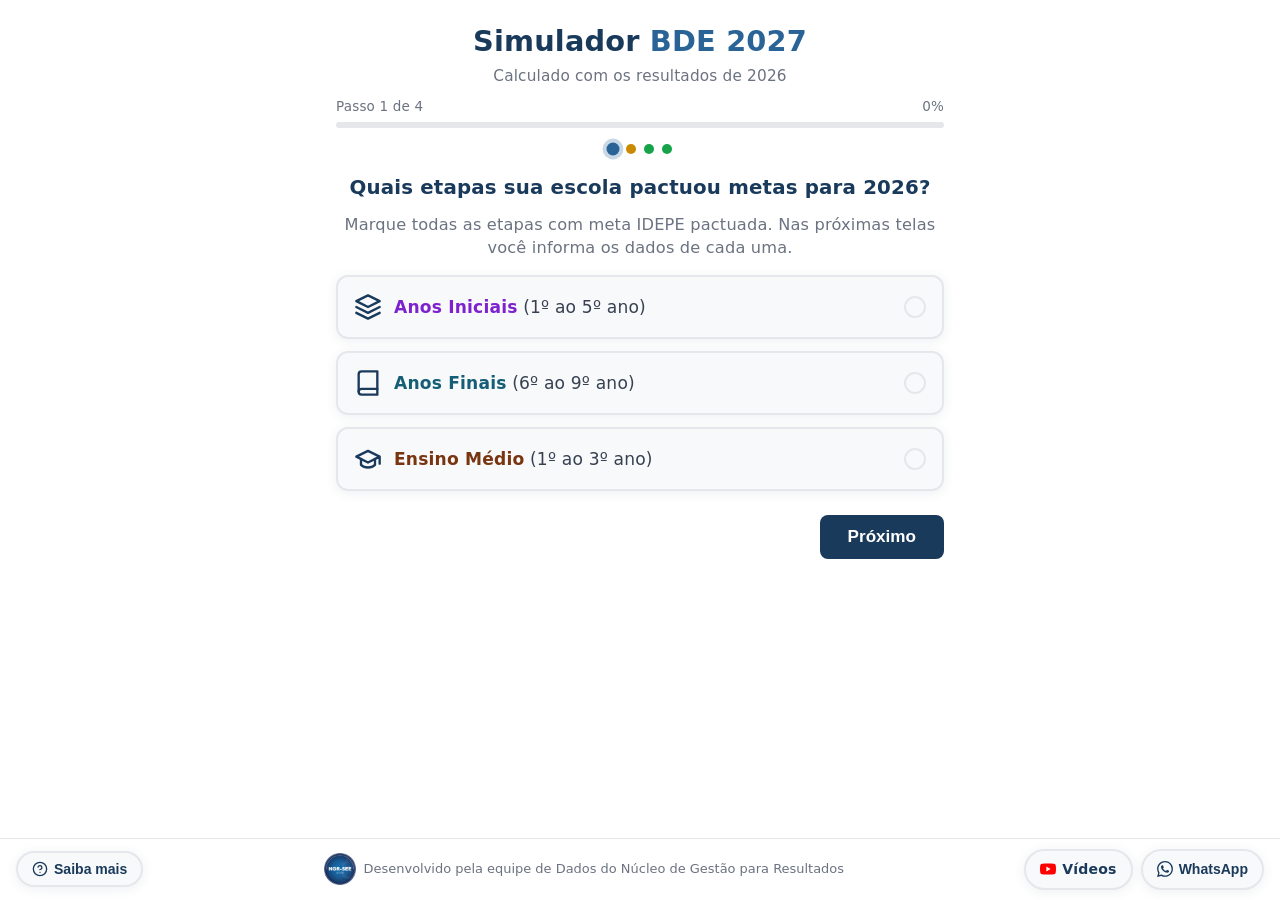
<file: index.html>
<!DOCTYPE html>
<html lang="pt-BR">
<head>
    <meta charset="UTF-8">
    <meta name="viewport" content="width=device-width, initial-scale=1.0">
    <title>Simulador BDE — NGR-EDU</title>
    <link rel="icon" type="image/png" href="app/static/img/logo-ngr.png">
<style>
/* ============================================================================
   Wizard BDE — NGR-EDU
   Fundo off-white, azul principal, verde/amarelo/vermelho para KPIs
   ============================================================================ */

:root {
    --bg: #ffffff;
    --bg-alt: #f8f9fb;
    --card: #f8f9fb;
    --azul: #1a3a5c;
    --azul-claro: #2a6496;
    --azul-borda: #b8d4e8;
    --cinza: #6b7280;
    --cinza-claro: #e5e7eb;
    --verde: #16a34a;
    --amarelo: #ca8a04;
    --vermelho: #dc2626;
    --vermelho-texto: #b91c1c;
    --verde-bg: #dcfce7;
    --amarelo-bg: #fef9c3;
    --vermelho-bg: #fee2e2;
    --dourado: #ca8a04;
    --sombra: 0 2px 12px rgba(26, 58, 92, 0.08);
    --sombra-md: 0 4px 24px rgba(26, 58, 92, 0.12);
    --raio: 12px;
    --overlay: rgba(15, 23, 42, 0.45);

    /* Uma cor por etapa, usada so no nome da etapa, em todas as telas: roxo,
       petroleo e castanho. Fora dos tons de vermelho e verde, que o sistema usa
       para certo/errado e positivo/negativo; distintas entre si inclusive com
       daltonismo; contraste >= 5,7:1 em todos os fundos onde aparecem. */
    --etapa-ai: #7e22ce;
    --etapa-af: #155e75;
    --etapa-em: #78350f;
}

* { margin: 0; padding: 0; box-sizing: border-box; }

/* Texto maior no simulador inteiro. Todos os tamanhos desta folha estao em rem,
   entao subir a raiz de 16px para 18px escala tudo na mesma proporcao. O publico
   e de gestores escolares, lendo muitas vezes pelo celular. */
html { font-size: 112.5%; }

body {
    font-family: 'Segoe UI', system-ui, -apple-system, sans-serif;
    background: var(--bg);
    color: #1f2937;
    min-height: 100vh;
    display: flex;
    flex-direction: column;
    align-items: center;
    -webkit-font-smoothing: antialiased;
    -moz-osx-font-smoothing: grayscale;
    line-height: 1.5;
    letter-spacing: 0.01em;
}

/* Header */
.header {
    text-align: center;
    padding: 20px 16px 8px;
}
.header h1 {
    font-size: 1.6rem;
    color: var(--azul);
    font-weight: 700;
}
.header h1 span { color: var(--azul-claro); }
.header p {
    font-size: 0.85rem;
    color: var(--cinza);
    margin: 2px auto 0;
    max-width: 30em;
}

/* Wizard container */
.wizard-container {
    width: 100%;
    max-width: 640px;
    padding: 0 16px 80px;
}

/* Progresso */
.progresso-wrap { margin-bottom: 16px; }
.progresso-info {
    display: flex;
    justify-content: space-between;
    font-size: 0.75rem;
    color: var(--cinza);
    margin-bottom: 6px;
}
.progresso-barra {
    width: 100%;
    height: 6px;
    background: var(--cinza-claro);
    border-radius: 3px;
    overflow: hidden;
}
.progresso-fill {
    height: 100%;
    width: 0%;
    background: linear-gradient(90deg, var(--azul), var(--azul-claro));
    background-size: 200% 100%;
    border-radius: 3px;
    transition: width .4s ease, background .5s ease;
}

/* Dots */
.steps-dots {
    display: flex;
    justify-content: center;
    gap: 8px;
    margin-bottom: 20px;
}
.dot {
    width: 10px;
    height: 10px;
    border-radius: 50%;
    background: var(--cinza-claro);
    transition: all .3s ease;
}
.dot.completo { background: var(--azul); }
.dot.ativo {
    background: var(--azul-claro);
    transform: scale(1.3);
    box-shadow: 0 0 0 3px rgba(42, 100, 150, 0.25);
}

/* Gamificação: cores dos dots por fase */
.dot.fase-dourado { background: var(--dourado); }
.dot.fase-dourado.completo { background: var(--dourado); }
.dot.fase-dourado.ativo {
    background: var(--dourado);
    box-shadow: 0 0 0 3px rgba(202, 138, 4, 0.25);
}
.dot.fase-verde { background: var(--verde); }
.dot.fase-verde.completo { background: var(--verde); }
.dot.fase-verde.ativo {
    background: var(--verde);
    box-shadow: 0 0 0 3px rgba(22, 163, 74, 0.25);
}

/* Steps */
.step {
    display: none;
    flex-direction: column;
    align-items: center;
}
.pergunta-titulo {
    font-size: 1.1rem;
    text-align: center;
    color: var(--azul);
    margin-bottom: 20px;
    line-height: 1.4;
}

.pergunta-instrucao {
    font-size: 0.9rem;
    text-align: center;
    color: var(--cinza);
    margin: -8px 0 16px;
    line-height: 1.4;
}

/* Nome de etapa, sempre na cor da etapa */
.etapa-nome { font-weight: 700; }
/* Dois seletores de classe: vence regras como ".resumo-texto strong", que
   pintariam o nome de azul. */
.etapa-nome.etapa-ai { color: var(--etapa-ai); }
.etapa-nome.etapa-af { color: var(--etapa-af); }
.etapa-nome.etapa-em { color: var(--etapa-em); }

/* Opcoes */
.opcoes {
    display: flex;
    flex-direction: column;
    gap: 12px;
    width: 100%;
}
.opcao-card {
    display: flex;
    align-items: center;
    gap: 12px;
    background: var(--card);
    border: 2px solid var(--cinza-claro);
    border-radius: var(--raio);
    padding: 16px;
    cursor: pointer;
    transition: all .2s ease;
    box-shadow: var(--sombra);
}
.opcao-card:hover {
    border-color: var(--azul-claro);
    background: #f0f7ff;
}
.opcao-card.selecionado {
    border-color: var(--azul);
    background: #e8f0fe;
}
.opcao-card .icone-svg {
    width: 28px;
    height: 28px;
    fill: none;
    stroke: var(--azul);
    stroke-width: 2;
    stroke-linecap: round;
    stroke-linejoin: round;
    flex-shrink: 0;
}
.opcao-card .texto {
    flex: 1;
    font-size: 0.95rem;
    color: #374151;
}
.opcao-card .check {
    width: 22px;
    height: 22px;
    border-radius: 50%;
    border: 2px solid var(--cinza-claro);
    flex-shrink: 0;
    transition: all .2s ease;
}
.opcao-card.selecionado .check {
    background: var(--azul);
    border-color: var(--azul);
}

/* Inputs */
.input-grupo {
    display: flex;
    flex-direction: column;
    gap: 16px;
    width: 100%;
}
.input-campo {
    display: flex;
    flex-direction: column;
    gap: 6px;
}
.input-campo label {
    font-size: 0.85rem;
    font-weight: 600;
    color: var(--azul);
}
.input-campo input {
    width: 100%;
    padding: 12px 14px;
    border: 2px solid var(--cinza-claro);
    border-radius: 8px;
    font-size: 1rem;
    color: #1f2937;
    background: var(--card);
    transition: border-color .2s;
}
.input-campo input:focus {
    outline: none;
    border-color: var(--azul-claro);
    box-shadow: 0 0 0 3px rgba(42, 100, 150, 0.15);
}

.dica-campo {
    font-size: 0.78rem;
    color: var(--cinza);
    line-height: 1.35;
}

/* Erro de preenchimento: vermelho e caixa alta, abaixo do campo ou pergunta */
.erro-campo {
    color: var(--vermelho-texto);
    font-size: 0.8rem;
    font-weight: 700;
    text-transform: uppercase;
    line-height: 1.35;
    margin-top: 6px;
}
.input-campo.com-erro input {
    border-color: var(--vermelho);
    background: var(--vermelho-bg);
}
.pergunta-bloco.com-erro,
.opcoes.com-erro .opcao-card {
    border-color: var(--vermelho);
}
.opcao-card:focus-visible {
    outline: 3px solid var(--azul-claro);
    outline-offset: 2px;
}

/* Perguntas com Sim/Não (Step 4 equidade) */
.pergunta-bloco {
    width: 100%;
    background: var(--card);
    border: 2px solid var(--cinza-claro);
    border-radius: var(--raio);
    padding: 16px;
    margin-bottom: 12px;
    box-shadow: var(--sombra);
}
.pergunta-item {
    font-size: 0.95rem;
    color: #374151;
    margin-bottom: 12px;
    line-height: 1.4;
}
.botoes-simnao {
    display: flex;
    gap: 10px;
}
.btn-simnao {
    flex: 1;
    padding: 10px 0;
    border: 2px solid var(--cinza-claro);
    border-radius: 8px;
    background: var(--card);
    font-size: 0.9rem;
    font-weight: 600;
    cursor: pointer;
    transition: all .2s ease;
    color: var(--cinza);
}
.btn-simnao:hover {
    border-color: var(--azul-claro);
    color: var(--azul);
}
.btn-simnao.selecionado {
    border-color: var(--azul);
    background: var(--azul);
    color: white;
}

/* Navegação */
.navegacao {
    display: flex;
    justify-content: space-between;
    margin-top: 24px;
    gap: 12px;
}
.btn {
    display: flex;
    align-items: center;
    justify-content: center;
    padding: 12px 28px;
    border: none;
    border-radius: 8px;
    font-size: 0.95rem;
    font-weight: 600;
    cursor: pointer;
    transition: all .2s ease;
}
.btn:disabled {
    opacity: 0.4;
    cursor: not-allowed;
}
.btn-proximo {
    background: var(--azul);
    color: white;
    margin-left: auto;
}
.btn-proximo:hover:not(:disabled) { background: var(--azul-claro); }
.btn-voltar {
    background: var(--card);
    color: var(--azul);
    border: 2px solid var(--azul-borda);
}
.btn-voltar:hover { background: #eef4fb; }
.btn-resultado {
    background: var(--azul);
    color: white;
    margin-left: auto;
}
.btn-resultado:hover { background: var(--azul-claro); }

/* Toast erro */
.toast-erro {
    position: fixed;
    bottom: 24px;
    left: 50%;
    transform: translateX(-50%) translateY(100px);
    background: var(--vermelho);
    color: white;
    padding: 12px 24px;
    border-radius: 8px;
    font-size: 0.9rem;
    opacity: 0;
    transition: all .3s ease;
    z-index: 100;
    pointer-events: none;
}
.toast-erro.visivel {
    opacity: 1;
    transform: translateX(-50%) translateY(0);
}

/* Footer — fixo no rodapé da tela, botões nos cantos */
.footer {
    position: fixed;
    bottom: 0;
    left: 0;
    right: 0;
    display: flex;
    align-items: center;
    justify-content: space-between;
    padding: 10px 16px;
    background: var(--bg);
    border-top: 1px solid var(--cinza-claro);
    z-index: 50;
}
.footer-btn {
    display: flex;
    align-items: center;
    gap: 6px;
    padding: 8px 14px;
    border: 2px solid var(--cinza-claro);
    border-radius: 999px;
    background: var(--card);
    color: var(--azul);
    font-size: 0.78rem;
    font-weight: 600;
    cursor: pointer;
    transition: all .2s ease;
    box-shadow: var(--sombra);
    white-space: nowrap;
    flex-shrink: 0;
}
.footer-btn:hover {
    border-color: var(--azul-claro);
    background: #eef4fb;
    box-shadow: var(--sombra-md);
}
.footer-btn-icone {
    width: 16px;
    height: 16px;
    flex-shrink: 0;
}
.footer-creditos {
    border: none;
    background: none;
    font-family: inherit;
    cursor: pointer;
    display: flex;
    align-items: center;
    justify-content: center;
    gap: 8px;
    font-size: 0.72rem;
    color: var(--cinza);
    text-align: center;
    line-height: 1.3;
    flex: 1;
    padding: 0 8px;
}
/* "NGR-EDU · Seplag" quebra inteiro ou nao quebra: sozinho numa linha, o
   "· Seplag" parecia sobra. */
.footer-creditos .sem-quebra {
    white-space: nowrap;
}
.footer-creditos:hover span { text-decoration: underline; }
.footer-creditos:focus-visible {
    outline: 3px solid var(--azul-claro);
    outline-offset: 2px;
    border-radius: 8px;
}

/* Videos e WhatsApp juntos no canto direito */
.footer-grupo {
    display: flex;
    gap: 8px;
    flex-shrink: 0;
}
a.footer-btn { text-decoration: none; }

/* Popup de creditos: a imagem do NGR-Educacao no topo */
.popup-creditos-body {
    font-size: 0.9rem;
    color: #374151;
    line-height: 1.5;
    text-align: center;
}
.popup-creditos-body p + p { margin-top: 10px; }
.popup-banner {
    display: block;
    width: 100%;
    height: auto;
    border-radius: 10px;
    margin-bottom: 14px;
}

.footer-logo {
    height: 32px;
    width: 32px;
    flex-shrink: 0;
}

/* Popups */
.popup-overlay {
    display: none;
    position: fixed;
    inset: 0;
    background: var(--overlay);
    z-index: 200;
    align-items: center;
    justify-content: center;
    padding: 16px;
    backdrop-filter: blur(4px);
    -webkit-backdrop-filter: blur(4px);
    animation: fadeIn .2s ease;
}
.popup-overlay.ativo {
    display: flex;
}
.popup-conteudo {
    background: var(--bg);
    border-radius: 16px;
    width: 100%;
    max-width: 480px;
    max-height: 80vh;
    overflow-y: auto;
    box-shadow: 0 8px 40px rgba(0,0,0,0.2);
    position: relative;
    animation: popIn .25s ease;
}
.popup-fechar {
    position: absolute;
    top: 12px;
    right: 12px;
    width: 32px;
    height: 32px;
    border-radius: 50%;
    border: none;
    background: var(--card);
    color: var(--cinza);
    display: flex;
    align-items: center;
    justify-content: center;
    cursor: pointer;
    transition: all .2s ease;
    z-index: 1;
}
.popup-fechar:hover {
    background: var(--cinza-claro);
    color: var(--azul);
}
.popup-header {
    display: flex;
    flex-direction: column;
    align-items: center;
    padding: 24px 24px 0;
    gap: 8px;
}
.popup-logo {
    height: 40px;
}
.popup-header h3 {
    font-size: 1.15rem;
    color: var(--azul);
    font-weight: 700;
}
.popup-body {
    padding: 20px 24px 24px;
}
.popup-lista {
    list-style: decimal;
    padding-left: 20px;
    font-size: 0.85rem;
    color: #374151;
    line-height: 1.6;
}
.popup-lista li {
    margin-bottom: 10px;
}
.popup-lista li:last-child {
    margin-bottom: 0;
}

/* Popup WhatsApp */
.popup-whatsapp-body {
    text-align: center;
}
.popup-whatsapp-texto {
    font-size: 0.9rem;
    color: #374151;
    line-height: 1.5;
    margin-bottom: 8px;
}
.popup-whatsapp-numero {
    font-size: 1.1rem;
    font-weight: 700;
    color: var(--azul);
    margin-bottom: 16px;
}
.popup-whatsapp-link {
    display: inline-flex;
    flex-direction: column;
    align-items: center;
    gap: 2px;
    padding: 12px 28px;
    background: #25d366;
    color: white;
    border-radius: 12px;
    text-decoration: none;
    font-weight: 600;
    font-size: 0.95rem;
    transition: all .2s ease;
    box-shadow: 0 4px 16px rgba(37, 211, 102, 0.3);
}
.popup-whatsapp-link:hover {
    background: #1da851;
    transform: translateY(-1px);
    box-shadow: 0 6px 20px rgba(37, 211, 102, 0.4);
}
.popup-whatsapp-link small {
    font-size: 0.75rem;
    font-weight: 400;
    opacity: 0.9;
}

/* Animate */
@keyframes fadeSlideUp {
    from { opacity: 0; transform: translateY(12px); }
    to { opacity: 1; transform: translateY(0); }
}
@keyframes fadeIn {
    from { opacity: 0; }
    to { opacity: 1; }
}
@keyframes popIn {
    from { opacity: 0; transform: scale(0.95) translateY(10px); }
    to { opacity: 1; transform: scale(1) translateY(0); }
}

/* ============================================================================
   Resumo (Step 6)
   ============================================================================ */
.resumo-container {
    width: 100%;
}
.resumo-titulo {
    font-size: 1.15rem;
    color: var(--azul);
    margin-bottom: 16px;
    text-align: center;
}
.resumo-item {
    display: flex;
    align-items: center;
    gap: 10px;
    padding: 10px 14px;
    border-radius: 8px;
    margin-bottom: 8px;
    font-size: 0.9rem;
}
.resumo-item.sim {
    background: var(--verde-bg);
    border-left: 4px solid var(--verde);
}
.resumo-item.nao {
    background: var(--vermelho-bg);
    border-left: 4px solid var(--vermelho);
}
.resumo-icone {
    width: 24px;
    height: 24px;
    border-radius: 50%;
    display: flex;
    align-items: center;
    justify-content: center;
    font-weight: 700;
    font-size: 0.85rem;
    flex-shrink: 0;
    color: white;
}
.resumo-item.sim .resumo-icone { background: var(--verde); }
.resumo-item.nao .resumo-icone { background: var(--vermelho); }
.resumo-texto { flex: 1; line-height: 1.3; }
.resumo-texto strong { color: var(--azul); }
.resumo-motivo {
    margin-top: 16px;
    padding: 14px;
    background: #e8f0fe;
    border-radius: 8px;
    font-size: 0.9rem;
    line-height: 1.5;
    border-left: 4px solid var(--azul);
}
.resumo-motivo strong { color: var(--azul); }
.resumo-motivo ul {
    margin: 6px 0 0;
    padding-left: 20px;
}

/* ============================================================================
   Resultado (Step 7)
   ============================================================================ */
.resultado-container {
    width: 100%;
    display: flex;
    flex-direction: column;
    align-items: center;
}
.resultado-badge {
    width: 140px;
    height: 140px;
    border-radius: 50%;
    display: flex;
    flex-direction: column;
    align-items: center;
    justify-content: center;
    box-shadow: 0 4px 20px rgba(22, 163, 74, 0.3);
    margin-bottom: 16px;
}
.badge-nao-apto {
    box-shadow: 0 4px 20px rgba(220, 38, 38, 0.3);
    opacity: 0.85;
}
.resultado-badge .percentual {
    font-size: 2.2rem;
    font-weight: 800;
    line-height: 1;
}
.resultado-badge .label-pct {
    font-size: 0.8rem;
    font-weight: 600;
    opacity: 0.9;
    margin-top: 2px;
}
.resultado-titulo {
    font-size: 1.2rem;
    color: var(--azul);
    text-align: center;
    margin-bottom: 6px;
}
.resultado-mensagem {
    font-size: 0.95rem;
    color: #374151;
    line-height: 1.7;
    text-align: center;
    max-width: 520px;
    margin-top: 8px;
}

/* Botao reiniciar */
.btn-reiniciar {
    margin-top: 20px;
    background: var(--azul);
    color: white;
    padding: 12px 28px;
    border: none;
    border-radius: 8px;
    font-size: 0.95rem;
    font-weight: 600;
    cursor: pointer;
    transition: background .2s;
}
.btn-reiniciar:hover { background: var(--azul-claro); }

/* ============================================================================
   Celular
   ============================================================================ */
@media (max-width: 480px) {
    /* Com a letra maior, botoes e credito nao cabem numa linha so em tela de
       celular: o WhatsApp ficava cortado na borda. O credito sobe para uma
       linha propria e os dois botoes ficam lado a lado embaixo, inteiros. */
    .footer {
        flex-wrap: wrap;
        row-gap: 6px;
        padding: 6px 12px 8px;
    }
    .footer-creditos {
        order: -1;
        flex-basis: 100%;
        padding: 0;
        gap: 6px;
    }
    .footer-logo {
        height: 24px;
        width: 24px;
    }
    /* Tres botoes numa linha so ate 360px: Saiba mais, Videos e WhatsApp. */
    .footer-btn {
        padding: 7px 10px;
        gap: 5px;
    }
    .footer-grupo { gap: 6px; }
}
</style>
</head>
<body>


    <header class="header">
        <h1>Simulador <span>BDE 2027</span></h1>
        <p>Calculado com os resultados de 2026</p>
    </header>

    <main class="wizard-container" id="wizard">

        <div class="progresso-wrap">
            <div class="progresso-info">
                <span class="etapa-label" id="lbl-etapa">Passo 1 de 8</span>
                <span class="pct-label" id="lbl-progresso">0%</span>
            </div>
            <div class="progresso-barra">
                <div class="progresso-fill" id="barra-progresso"></div>
            </div>
        </div>

        <div class="steps-dots" id="steps-dots"></div>

        <div class="pergunta-area" id="area-conteudo">

            <!-- STEP 0: Etapas -->
            <div class="step" data-step="0">
                <h2 class="pergunta-titulo">Quais etapas sua escola <strong>pactuou metas</strong> para 2026?</h2>
                <p class="pergunta-instrucao">Marque todas as etapas com meta IDEPE pactuada. Nas próximas telas você informa os dados de cada uma.</p>
                <div class="opcoes" id="opcoes-etapas">
                    <div class="opcao-card" data-campo="etapa_ai" role="checkbox" aria-checked="false" tabindex="0" onclick="toggleOpcao(this)" onkeydown="teclaNaOpcao(event, this)">
                        <svg class="icone-svg" viewBox="0 0 24 24"><path d="M12 2L2 7l10 5 10-5-10-5z"/><path d="M2 17l10 5 10-5"/><path d="M2 12l10 5 10-5"/></svg>
                        <span class="texto"><span class="etapa-nome etapa-ai">Anos Iniciais</span> (1º ao 5º ano)</span>
                        <span class="check"></span>
                    </div>
                    <div class="opcao-card" data-campo="etapa_af" role="checkbox" aria-checked="false" tabindex="0" onclick="toggleOpcao(this)" onkeydown="teclaNaOpcao(event, this)">
                        <svg class="icone-svg" viewBox="0 0 24 24"><path d="M4 19.5A2.5 2.5 0 016.5 17H20"/><path d="M6.5 2H20v20H6.5A2.5 2.5 0 014 19.5v-15A2.5 2.5 0 016.5 2z"/></svg>
                        <span class="texto"><span class="etapa-nome etapa-af">Anos Finais</span> (6º ao 9º ano)</span>
                        <span class="check"></span>
                    </div>
                    <div class="opcao-card" data-campo="etapa_em" role="checkbox" aria-checked="false" tabindex="0" onclick="toggleOpcao(this)" onkeydown="teclaNaOpcao(event, this)">
                        <svg class="icone-svg" viewBox="0 0 24 24"><path d="M22 10v6M2 10l10-5 10 5-10 5z"/><path d="M6 12v5c3 3 9 3 12 0v-5"/></svg>
                        <span class="texto"><span class="etapa-nome etapa-em">Ensino Médio</span> (1º ao 3º ano)</span>
                        <span class="check"></span>
                    </div>
                </div>
            </div>

            <!-- STEP 1: AI -->
            <div class="step" data-step="1" style="display:none">
                <h2 class="pergunta-titulo">Informe os dados dos <span class="etapa-nome etapa-ai">Anos Iniciais</span></h2>
                <p class="pergunta-instrucao">Preencha as matrículas e a meta e responda sobre a participação. Todos os campos são obrigatórios.</p>
                <div class="input-grupo">
                    <div class="input-campo">
                        <label for="inp-ai-mat">Matrículas 2026 dos <span class="etapa-nome etapa-ai">Anos Iniciais</span></label>
                        <input type="number" id="inp-ai-mat" inputmode="numeric" placeholder="Ex: 120" min="10" max="300000" step="1" aria-describedby="dica-ai-mat">
                        <p class="dica-campo" id="dica-ai-mat">Matrículas da etapa de acordo com os dados finais da Matrícula Inicial do Censo Escolar 2026. Número inteiro de 10 a 300.000.</p>
                    </div>
                    <div class="input-campo">
                        <label for="inp-ai-meta">Meta IDEPE 2026 dos <span class="etapa-nome etapa-ai">Anos Iniciais</span></label>
                        <input type="number" id="inp-ai-meta" inputmode="decimal" placeholder="Ex: 4.50" min="2" max="6" step="0.01" aria-describedby="dica-ai-meta">
                        <p class="dica-campo" id="dica-ai-meta">Meta pactuada no Termo de Compromisso. De 2,00 a 6,00, com até duas casas decimais.</p>
                    </div>
                </div>

                <div class="pergunta-bloco" id="bloco-ai-part">
                    <p class="pergunta-item">Os <span class="etapa-nome etapa-ai">Anos Iniciais</span> atingiram <strong>participação &ge; 80%</strong> em todos os componentes avaliados no SAEPE 2026?</p>
                    <div class="botoes-simnao">
                        <button type="button" class="btn-simnao" data-campo="ai" data-valor="true" onclick="toggleParticipacaoEtapa(this)">Sim</button>
                        <button type="button" class="btn-simnao" data-campo="ai" data-valor="false" onclick="toggleParticipacaoEtapa(this)">Não</button>
                    </div>
                </div>

                <div class="input-grupo" id="idepe-ai" style="display:none">
                    <div class="input-campo">
                        <label for="inp-ai-res">Resultado IDEPE 2026 dos <span class="etapa-nome etapa-ai">Anos Iniciais</span></label>
                        <input type="number" id="inp-ai-res" inputmode="decimal" placeholder="Ex: 4.70" min="0" max="10" step="0.01" aria-describedby="dica-ai-res">
                        <p class="dica-campo" id="dica-ai-res">IDEPE obtido pela escola na etapa. De 0,00 a 10,00, com até duas casas decimais.</p>
                    </div>
                </div>

                <div class="pergunta-bloco" id="aviso-ai" style="display:none">
                    <p class="pergunta-item" style="margin-bottom:0">Sem 80% de participação o IDEPE desta etapa é considerado <strong>zero</strong>. A diferença em relação à meta entra na média da escola, pesando pelas matrículas informadas.</p>
                </div>
            </div>

            <!-- STEP 2: AF -->
            <div class="step" data-step="2" style="display:none">
                <h2 class="pergunta-titulo">Informe os dados dos <span class="etapa-nome etapa-af">Anos Finais</span></h2>
                <p class="pergunta-instrucao">Preencha as matrículas e a meta e responda sobre a participação. Todos os campos são obrigatórios.</p>
                <div class="input-grupo">
                    <div class="input-campo">
                        <label for="inp-af-mat">Matrículas 2026 dos <span class="etapa-nome etapa-af">Anos Finais</span></label>
                        <input type="number" id="inp-af-mat" inputmode="numeric" placeholder="Ex: 200" min="10" max="300000" step="1" aria-describedby="dica-af-mat">
                        <p class="dica-campo" id="dica-af-mat">Matrículas da etapa de acordo com os dados finais da Matrícula Inicial do Censo Escolar 2026. Número inteiro de 10 a 300.000.</p>
                    </div>
                    <div class="input-campo">
                        <label for="inp-af-meta">Meta IDEPE 2026 dos <span class="etapa-nome etapa-af">Anos Finais</span></label>
                        <input type="number" id="inp-af-meta" inputmode="decimal" placeholder="Ex: 4.50" min="2" max="6" step="0.01" aria-describedby="dica-af-meta">
                        <p class="dica-campo" id="dica-af-meta">Meta pactuada no Termo de Compromisso. De 2,00 a 6,00, com até duas casas decimais.</p>
                    </div>
                </div>

                <div class="pergunta-bloco" id="bloco-af-part">
                    <p class="pergunta-item">Os <span class="etapa-nome etapa-af">Anos Finais</span> atingiram <strong>participação &ge; 80%</strong> em todos os componentes avaliados no SAEPE 2026?</p>
                    <div class="botoes-simnao">
                        <button type="button" class="btn-simnao" data-campo="af" data-valor="true" onclick="toggleParticipacaoEtapa(this)">Sim</button>
                        <button type="button" class="btn-simnao" data-campo="af" data-valor="false" onclick="toggleParticipacaoEtapa(this)">Não</button>
                    </div>
                </div>

                <div class="input-grupo" id="idepe-af" style="display:none">
                    <div class="input-campo">
                        <label for="inp-af-res">Resultado IDEPE 2026 dos <span class="etapa-nome etapa-af">Anos Finais</span></label>
                        <input type="number" id="inp-af-res" inputmode="decimal" placeholder="Ex: 4.45" min="0" max="10" step="0.01" aria-describedby="dica-af-res">
                        <p class="dica-campo" id="dica-af-res">IDEPE obtido pela escola na etapa. De 0,00 a 10,00, com até duas casas decimais.</p>
                    </div>
                </div>

                <div class="pergunta-bloco" id="aviso-af" style="display:none">
                    <p class="pergunta-item" style="margin-bottom:0">Sem 80% de participação o IDEPE desta etapa é considerado <strong>zero</strong>. A diferença em relação à meta entra na média da escola, pesando pelas matrículas informadas.</p>
                </div>
            </div>

            <!-- STEP 3: EM -->
            <div class="step" data-step="3" style="display:none">
                <h2 class="pergunta-titulo">Informe os dados do <span class="etapa-nome etapa-em">Ensino Médio</span></h2>
                <p class="pergunta-instrucao">Preencha as matrículas e a meta e responda sobre a participação. Todos os campos são obrigatórios.</p>
                <div class="input-grupo">
                    <div class="input-campo">
                        <label for="inp-em-mat">Matrículas 2026 do <span class="etapa-nome etapa-em">Ensino Médio</span></label>
                        <input type="number" id="inp-em-mat" inputmode="numeric" placeholder="Ex: 300" min="10" max="300000" step="1" aria-describedby="dica-em-mat">
                        <p class="dica-campo" id="dica-em-mat">Matrículas da etapa de acordo com os dados finais da Matrícula Inicial do Censo Escolar 2026. Número inteiro de 10 a 300.000.</p>
                    </div>
                    <div class="input-campo">
                        <label for="inp-em-meta">Meta IDEPE 2026 do <span class="etapa-nome etapa-em">Ensino Médio</span></label>
                        <input type="number" id="inp-em-meta" inputmode="decimal" placeholder="Ex: 5.00" min="2" max="6" step="0.01" aria-describedby="dica-em-meta">
                        <p class="dica-campo" id="dica-em-meta">Meta pactuada no Termo de Compromisso. De 2,00 a 6,00, com até duas casas decimais.</p>
                    </div>
                </div>

                <div class="pergunta-bloco" id="bloco-em-part">
                    <p class="pergunta-item">O <span class="etapa-nome etapa-em">Ensino Médio</span> atingiu <strong>participação &ge; 80%</strong> em todos os componentes avaliados no SAEPE 2026?</p>
                    <div class="botoes-simnao">
                        <button type="button" class="btn-simnao" data-campo="em" data-valor="true" onclick="toggleParticipacaoEtapa(this)">Sim</button>
                        <button type="button" class="btn-simnao" data-campo="em" data-valor="false" onclick="toggleParticipacaoEtapa(this)">Não</button>
                    </div>
                </div>

                <div class="input-grupo" id="idepe-em" style="display:none">
                    <div class="input-campo">
                        <label for="inp-em-res">Resultado IDEPE 2026 do <span class="etapa-nome etapa-em">Ensino Médio</span></label>
                        <input type="number" id="inp-em-res" inputmode="decimal" placeholder="Ex: 5.10" min="0" max="10" step="0.01" aria-describedby="dica-em-res">
                        <p class="dica-campo" id="dica-em-res">IDEPE obtido pela escola na etapa. De 0,00 a 10,00, com até duas casas decimais.</p>
                    </div>
                </div>

                <div class="pergunta-bloco" id="aviso-em" style="display:none">
                    <p class="pergunta-item" style="margin-bottom:0">Sem 80% de participação o IDEPE desta etapa é considerado <strong>zero</strong>. A diferença em relação à meta entra na média da escola, pesando pelas matrículas informadas.</p>
                </div>
            </div>

            <!-- STEP 4: Equidade -->
            <div class="step" data-step="4" style="display:none">
                <h2 class="pergunta-titulo">Responda sobre as <strong>Metas de Equidade</strong></h2>
                <p class="pergunta-instrucao">Responda Sim ou Não às duas perguntas. Elas valem para a escola inteira, não para uma etapa.</p>

                <div class="pergunta-bloco" id="bloco-reduziu_desigualdade">
                    <p class="pergunta-item">Houve evolução percentual, no Saepe 2026, dos estudantes Pretos, Pardos e Indígenas e daqueles de nível socioeconômico mais baixo, em comparação com 2025? (Consulte o BI da Equidade)</p>
                    <div class="botoes-simnao">
                        <button type="button" class="btn-simnao" data-campo="reduziu_desigualdade" data-valor="true" onclick="toggleSimNaoPergunta(this)">Sim</button>
                        <button type="button" class="btn-simnao" data-campo="reduziu_desigualdade" data-valor="false" onclick="toggleSimNaoPergunta(this)">Não</button>
                    </div>
                </div>

                <div class="pergunta-bloco" id="bloco-terco_menor_elementares">
                    <p class="pergunta-item">Na sua Macrorregião, comparando com escolas do mesmo tipo, sua escola está entre as 33,3% (no primeiro terço) com menor percentual de estudantes nos níveis elementares no SAEPE 2026? (Consulte o BI do SAEPE – versão GRE - Botão PD - filtre as Gres da Macro região e o tipo de sua escola)</p>
                    <div class="botoes-simnao">
                        <button type="button" class="btn-simnao" data-campo="terco_menor_elementares" data-valor="true" onclick="toggleSimNaoPergunta(this)">Sim</button>
                        <button type="button" class="btn-simnao" data-campo="terco_menor_elementares" data-valor="false" onclick="toggleSimNaoPergunta(this)">Não</button>
                    </div>
                </div>
            </div>


            <!-- STEP 5: Resumo -->
            <div class="step" data-step="5" style="display:none">
                <div class="resumo-container" id="resumo-area"></div>
            </div>

            <!-- STEP 6: Resultado -->
            <div class="step" data-step="6" style="display:none">
                <div class="resultado-container" id="resultado-area"></div>
            </div>

        </div>

        <div class="navegacao" id="navegacao">
            <button class="btn btn-voltar" id="btn-voltar" onclick="voltar()" style="display:none">Voltar</button>
            <button class="btn btn-proximo" id="btn-proximo" onclick="proximo()">Próximo</button>
        </div>

    </main>

    <div class="toast-erro" id="toast-erro"></div>

    <!-- Footer fixo no rodapé da tela -->
    <footer class="footer">
        <button class="footer-btn" id="btn-saibamais" onclick="abrirPopup('popup-saibamais')" aria-label="Saiba mais">
            <svg class="footer-btn-icone" viewBox="0 0 24 24" fill="none" stroke="currentColor" stroke-width="2" stroke-linecap="round" stroke-linejoin="round">
                <circle cx="12" cy="12" r="10"/>
                <path d="M9.09 9a3 3 0 015.83 1c0 2-3 3-3 3"/>
                <line x1="12" y1="17" x2="12.01" y2="17"/>
            </svg>
            <span>Saiba mais</span>
        </button>
        <button class="footer-creditos" id="btn-creditos" onclick="abrirPopup('popup-creditos')">
            <img src="app/static/img/logo-ngr.png" alt="" class="footer-logo" onerror="this.style.display='none'">
            <span>Desenvolvido pela equipe de Dados do <span class="sem-quebra">Núcleo de Gestão para Resultados</span></span>
        </button>
        <div class="footer-grupo">
        <!-- Playlist dos videos explicativos no YouTube. Quando estiver pronta,
             coloque o link no href: <a class="footer-btn" id="btn-youtube" href="https://www.youtube.com/playlist?list=..." ...>.
             Sem href o botao aparece mas nao leva a lugar nenhum. -->
        <a class="footer-btn" id="btn-youtube" target="_blank" rel="noopener noreferrer" aria-label="Vídeos no YouTube">
            <svg class="footer-btn-icone" viewBox="0 0 24 24" aria-hidden="true">
                <path fill="#ff0000" d="M23.5 6.2a3 3 0 0 0-2.1-2.1C19.5 3.6 12 3.6 12 3.6s-7.5 0-9.4.5A3 3 0 0 0 .5 6.2 31.4 31.4 0 0 0 0 12a31.4 31.4 0 0 0 .5 5.8 3 3 0 0 0 2.1 2.1c1.9.5 9.4.5 9.4.5s7.5 0 9.4-.5a3 3 0 0 0 2.1-2.1 31.4 31.4 0 0 0 .5-5.8 31.4 31.4 0 0 0-.5-5.8z"/>
                <path fill="#ffffff" d="M9.6 15.6 15.8 12 9.6 8.4z"/>
            </svg>
            <span>Vídeos</span>
        </a>
        <button class="footer-btn" id="btn-whatsapp" onclick="abrirPopup('popup-whatsapp')" aria-label="WhatsApp">
            <svg class="footer-btn-icone" viewBox="0 0 24 24" fill="currentColor">
                <path d="M17.472 14.382c-.297-.149-1.758-.867-2.03-.967-.273-.099-.471-.148-.67.15-.197.297-.767.966-.94 1.164-.173.199-.347.223-.644.075-.297-.15-1.255-.463-2.39-1.475-.883-.788-1.48-1.761-1.653-2.059-.173-.297-.018-.458.13-.606.134-.133.298-.347.446-.52.149-.174.198-.298.298-.497.099-.198.05-.371-.025-.52-.075-.149-.669-1.612-.916-2.207-.242-.579-.487-.5-.669-.51-.173-.008-.371-.01-.57-.01-.198 0-.52.074-.792.372-.272.297-1.04 1.016-1.04 2.479 0 1.462 1.065 2.875 1.213 3.074.149.198 2.096 3.2 5.077 4.487.709.306 1.262.489 1.694.625.712.227 1.36.195 1.871.118.571-.085 1.758-.719 2.006-1.413.248-.694.248-1.289.173-1.413-.074-.124-.272-.198-.57-.347m-5.421 7.403h-.004a9.87 9.87 0 01-5.031-1.378l-.361-.214-3.741.982.998-3.648-.235-.374a9.86 9.86 0 01-1.51-5.26c.001-5.45 4.436-9.884 9.888-9.884 2.64 0 5.122 1.03 6.988 2.898a9.825 9.825 0 012.893 6.994c-.003 5.45-4.437 9.884-9.885 9.884m8.413-18.297A11.815 11.815 0 0012.05 0C5.495 0 .16 5.335.157 11.892c0 2.096.547 4.142 1.588 5.945L.057 24l6.305-1.654a11.882 11.882 0 005.683 1.448h.005c6.554 0 11.89-5.335 11.893-11.893a11.821 11.821 0 00-3.48-8.413z"/>
            </svg>
            <span>WhatsApp</span>
        </button>
        </div>
    </footer>

    <!-- Popup: Creditos -->
    <div class="popup-overlay" id="popup-creditos" onclick="fecharPopup(event, 'popup-creditos')">
        <div class="popup-conteudo" onclick="event.stopPropagation()">
            <button class="popup-fechar" onclick="fecharPopupDireto('popup-creditos')" aria-label="Fechar">
                <svg viewBox="0 0 24 24" fill="none" stroke="currentColor" stroke-width="2" stroke-linecap="round" stroke-linejoin="round" width="20" height="20"><line x1="18" y1="6" x2="6" y2="18"/><line x1="6" y1="6" x2="18" y2="18"/></svg>
            </button>
            <div class="popup-header">
                <h3>Quem desenvolveu</h3>
            </div>
            <div class="popup-body popup-creditos-body">
                <img src="app/static/img/ngr-educacao-seplag.webp" alt="NGR-Educação · Seplag" class="popup-banner" width="800" height="327">
                <p>Desenvolvido pela equipe de Dados do <strong>Núcleo de Gestão para Resultados (NGR-Educação)</strong> da Seplag de Pernambuco.</p>
                <p>Em caso de dúvidas ou de possíveis inconsistências, fale com a equipe pelo botão WhatsApp.</p>
            </div>
        </div>
    </div>

    <!-- Popup: Saiba Mais -->
    <div class="popup-overlay" id="popup-saibamais" onclick="fecharPopup(event, 'popup-saibamais')">
        <div class="popup-conteudo" onclick="event.stopPropagation()">
            <button class="popup-fechar" onclick="fecharPopupDireto('popup-saibamais')" aria-label="Fechar">
                <svg viewBox="0 0 24 24" fill="none" stroke="currentColor" stroke-width="2" stroke-linecap="round" stroke-linejoin="round" width="20" height="20"><line x1="18" y1="6" x2="6" y2="18"/><line x1="6" y1="6" x2="18" y2="18"/></svg>
            </button>
            <div class="popup-header">
                <img src="app/static/img/logo-ngr.png" alt="NGR-EDU" class="popup-logo" onerror="this.style.display='none'">
                <h3>Saiba mais</h3>
            </div>
            <div class="popup-body">
                <ol class="popup-lista">
                    <li>Este simulador foi desenvolvido pelo Núcleo da Seplag com o objetivo de esclarecer dúvidas sobre o atingimento das Metas 2026. Ressalta-se que os resultados apresentados não são oficiais.</li>
                    <li>Pequenas diferenças podem ocorrer devido a arredondamentos.</li>
                    <li>As metas foram projetadas considerando o contexto de cada escola e estão descritas no Termo de Compromisso (Escola/GRE/SEE).</li>
                    <li>O atingimento de cada etapa é calculado pela diferença entre o resultado obtido e a meta estabelecida. A cota do BDE não está considerada neste cálculo. Para consultar o percentual, acesse a aba "Cenário Validado".</li>
                    <li>Para escolas com mais de uma etapa, o atingimento é calculado de forma ponderada, considerando a quantidade de estudantes em cada etapa.</li>
                </ol>
            </div>
        </div>
    </div>

    <!-- Popup: WhatsApp -->
    <div class="popup-overlay" id="popup-whatsapp" onclick="fecharPopup(event, 'popup-whatsapp')">
        <div class="popup-conteudo" onclick="event.stopPropagation()">
            <button class="popup-fechar" onclick="fecharPopupDireto('popup-whatsapp')" aria-label="Fechar">
                <svg viewBox="0 0 24 24" fill="none" stroke="currentColor" stroke-width="2" stroke-linecap="round" stroke-linejoin="round" width="20" height="20"><line x1="18" y1="6" x2="6" y2="18"/><line x1="6" y1="6" x2="18" y2="18"/></svg>
            </button>
            <div class="popup-header">
                <img src="app/static/img/logo-ngr.png" alt="NGR-EDU" class="popup-logo" onerror="this.style.display='none'">
                <h3>Contato</h3>
            </div>
            <div class="popup-body popup-whatsapp-body">
                <p class="popup-whatsapp-texto">Em caso de dúvidas ou identificação de possíveis inconsistências, entre em contato pelo Zaplag:</p>
                <p class="popup-whatsapp-numero">(81) 98494-4837</p>
                <a href="https://wa.me/5581984944837" target="_blank" rel="noopener noreferrer" class="popup-whatsapp-link">
                    <span>Converse pelo WhatsApp</span>
                    <small>Clique aqui</small>
                </a>
            </div>
        </div>
    </div>


<script>
/* ============================================================================
   Motor BDE — porte de src/bde/service.py para o navegador.

   O Google Sites e hospedagem estatica: nao roda Python, nao roda o FastAPI.
   Este motor substitui a chamada a /api/v1/simular-bde e devolve exatamente o
   mesmo formato que a API devolvia, para que o wizard nao precise saber de
   onde veio o resultado.

   A participacao de 80% no SAEPE e por etapa. Etapa que nao atingiu entra na
   media com IDEPE zero: a diferenca dela e 0 - meta, pesando pelas
   matriculas. Nenhuma etapa com matricula fica de fora da conta.

   Cadeia de calculo:

     idepe_i       resultado com 80% de participacao, 0 sem
     variacao_i    idepe_i - meta, em TODAS as etapas
     H47           media ponderada das variacoes pelas matriculas
     H45           conversao da media em percentual de atingimento
     equidade      +100% se reduziu desigualdade OU esta no terco de
                   elementares; o segundo quesito so vale (+50%) com IDEPE
                   de 200%
     B40           cota resultado:
                     sem quesito de equidade      idepe inteiro
                     com quesito                  min(idepe; 1)
     B41           cota alem = idepe - B40, a parte trocada pelo quesito
     participacao  +50% so se TODAS as etapas atingiram 80%
     total         min(B40 + equidade + elementares + participacao; 3.0)

   No topo da tabela, como na C45 da planilha: IDEPE de 200% + um quesito =
   200%; + os dois quesitos = 250%. Ver docs/EXTRACAO_PLANILHA.md secao 5.1.

   Com todas as etapas acima de 80%, o percentual_idepe e identico ao do ciclo
   anterior: o zero so muda a conta de quem tem etapa sem participacao.
   ============================================================================ */

var COTA_EQUIDADE = 1.0;
var COTA_PARTICIPACAO = 0.5;
var TETO_BDE = 3.0;

// Segundo quesito de equidade: so vale com o IDEPE no topo da tabela
// (variacao media >= 0,4), e vale metade.
var IDEPE_TOPO = 2.0;
var COTA_SEGUNDO_QUESITO = 0.5;

var NOMES_ETAPAS = {
    ai: 'Anos Iniciais',
    af: 'Anos Finais',
    em: "Ensino Médio",
};

/**
 * ROUND(valor; 4) do Excel — empate vai para longe do zero.
 *
 * Math.round sozinho arredonda meio-para-cima (em direcao a +infinito), o que
 * erra o sinal nos negativos; por isso o calculo roda no valor absoluto. O
 * toPrecision(12) descarta o residuo binario da subtracao: 4,59995 - 4,5 nao
 * da 0,09995, da 0,09994999999999976, que cairia na faixa de 100% em vez de
 * 125%.
 */
function arredondarExcel(valor) {
    var sinal = valor < 0 ? -1 : 1;
    var escalado = Number((Math.abs(valor) * 1e4).toPrecision(12));
    return (sinal * Math.round(escalado)) / 1e4;
}

/**
 * Formula H45. Recebe a diferenca ja arredondada por arredondarExcel.
 *
 * Le a grade de consulta E42:M43 da planilha: cada faixa vale a partir do seu
 * limite inferior, inclusive. A escada de IFs de H45 devolve 0% para
 * diferencas estritamente entre -0,3 e -0,2 — um buraco que a propria grade
 * contradiz, e que o simulador em uso no NGR nunca teve. Ver
 * docs/EXTRACAO_PLANILHA.md secao 5.2.
 */
function converterDiferencaEmPercentual(diferenca) {
    if (diferenca < -0.3) return 0.00;
    if (diferenca < -0.2) return 0.25;
    if (diferenca < -0.1) return 0.50;
    if (diferenca < 0.0) return 0.75;
    if (diferenca < 0.1) return 1.00;
    if (diferenca < 0.2) return 1.25;
    if (diferenca < 0.3) return 1.50;
    if (diferenca < 0.4) return 1.75;
    return 2.00;
}

/**
 * Substitui o POST /api/v1/simular-bde. Recebe e devolve os mesmos formatos.
 *
 * Cada etapa do payload traz { matriculas, participacao_maior_80 } e, so
 * quando participou, { meta, resultado }.
 */
function simularBde(payload) {
    var etapas = [];
    ['ai', 'af', 'em'].forEach(function (chave) {
        var dados = payload['etapa_' + chave];
        if (dados) {
            etapas.push({
                nome: NOMES_ETAPAS[chave],
                matriculas: dados.matriculas,
                participou: !!dados.participacao_maior_80,
                meta: dados.meta,
                resultado: dados.resultado,
            });
        }
    });

    if (etapas.length === 0) {
        throw new Error(
            'Informe ao menos uma etapa pactuada. Escola sem meta pactuada nao ' +
            'e elegivel ao BDE.'
        );
    }

    // Etapa sem 80% entra com IDEPE zero, e a diferenca dela e 0 - meta.
    var detalhes = etapas.map(function (e) {
        var idepe = e.participou ? e.resultado : 0.0;
        var variacao = arredondarExcel(idepe - e.meta);
        return {
            nome: e.nome,
            matriculas: e.matriculas,
            participou: e.participou,
            meta: e.meta,
            resultado: idepe,
            variacao: variacao,
            percentual_atingimento: converterDiferencaEmPercentual(variacao),
        };
    });

    // H47 entre todas as etapas, pesando pelas matriculas
    var matTotal = detalhes.reduce(function (s, d) { return s + d.matriculas; }, 0);
    var soma = detalhes.reduce(function (s, d) { return s + d.variacao * d.matriculas; }, 0);
    var mediaVariacao = arredondarExcel(soma / matTotal);
    var percentualIdepe = converterDiferencaEmPercentual(mediaVariacao);

    // Equidade: o primeiro quesito vale +100% para toda escola, tenha ou nao
    // atingido 80% de participacao, e aparece em equidade. O segundo so vale
    // com IDEPE de 200%, e vale +50%, em elementares.
    var doisQuesitos = !!(payload.reduziu_desigualdade && payload.terco_menor_elementares);
    var temQuesito = !!(payload.reduziu_desigualdade || payload.terco_menor_elementares);
    var bonusEquidade = temQuesito ? COTA_EQUIDADE : 0.0;
    var bonusElementares = doisQuesitos && percentualIdepe >= IDEPE_TOPO ? COTA_SEGUNDO_QUESITO : 0.0;

    // B40 / B41. Com quesito de equidade, a escola troca o excedente acima de
    // 100% pelo quesito. Sem quesito, o IDEPE conta inteiro.
    var cotaResultado = temQuesito ? Math.min(percentualIdepe, 1.0) : percentualIdepe;
    var cotaAlemResultado = arredondarExcel(percentualIdepe - cotaResultado);

    // Participacao: uma etapa sem 80% ja tira os +50%.
    var bonusParticipacao = detalhes.every(function (d) { return d.participou; })
        ? COTA_PARTICIPACAO : 0.0;

    var cotaBdeCalculada = cotaResultado + bonusEquidade + bonusElementares;
    var percentualBde = arredondarExcel(
        Math.min(cotaBdeCalculada + bonusParticipacao, TETO_BDE)
    );

    // Os nomes e a ordem sao os de RespostaBDE em src/bde/schemas.py. A pagina
    // e a API tem de devolver o mesmo objeto: o wizard nao sabe de onde veio.
    return {
        percentual_bde: percentualBde,
        percentual_formatado: Math.round(percentualBde * 100) + '%',
        apto_a_receber: percentualBde > 0.0,
        media_ponderada_variacao: mediaVariacao,
        percentual_idepe: percentualIdepe,
        cota_resultado: cotaResultado,
        cota_alem_resultado: cotaAlemResultado,
        cota_bde_calculada: cotaBdeCalculada,
        bonus_equidade: bonusEquidade,
        bonus_elementares: bonusElementares,
        bonus_participacao: bonusParticipacao,
        etapas: detalhes,
    };
}

/* ============================================================================
   Wizard BDE — Navegação, API e Gamificação
   ============================================================================ */

/* Indices fixos no template. O numero de telas visiveis varia com as etapas
   pactuadas, entao quem manda no progresso e passosVisiveis(), nao o indice. */
const PASSO_ETAPAS = 0;
const PASSO_EQUIDADE = 4;
const PASSO_RESUMO = 5;
const PASSO_RESULTADO = 6;

const PASSO_DA_ETAPA = { ai: 1, af: 2, em: 3 };

/* Nomes das etapas como aparecem nas mensagens: "dos Anos Iniciais". */
const ETAPA_NAS_MENSAGENS = { ai: 'dos Anos Iniciais', af: 'dos Anos Finais', em: 'do Ensino Médio' };

/* Limites dos campos. Os mesmos valem no backend, em src/bde/schemas.py. */
const LIMITES = {
    matriculas: { min: 10, max: 300000 },
    meta: { min: 2, max: 6 },
    resultado: { min: 0, max: 10 },
};

const estado = {
    stepAtual: 0,
    resultadoApi: null,
    /* A participacao vive fora de respostas.etapa_* porque e respondida antes
       de a etapa estar completa — e a etapa so vira objeto quando valida. */
    participacao: { ai: null, af: null, em: null },
    respostas: {
        etapas_selecionadas: [],
        etapa_ai: null,
        etapa_af: null,
        etapa_em: null,
        reduziu_desigualdade: null,
        terco_menor_elementares: null,
    },
};

/** Telas efetivamente alcancaveis, na ordem. */
function passosVisiveis() {
    const passos = [PASSO_ETAPAS];
    ['ai', 'af', 'em'].forEach((chave) => {
        if (estado.respostas.etapas_selecionadas.includes(chave)) {
            passos.push(PASSO_DA_ETAPA[chave]);
        }
    });
    return passos.concat([PASSO_EQUIDADE, PASSO_RESUMO, PASSO_RESULTADO]);
}

document.addEventListener('DOMContentLoaded', () => {
    ajustarEspacoDoRodape();
    atualizarUI();
});

/**
 * O rodape e position:fixed, e o .wizard-container reserva 80px embaixo para
 * nao passar por baixo dele. Em tela estreita o rodape passa de 80px — os dois
 * botoes e o credito quebram em varias linhas — e ai ele cobre o "Proximo".
 * A 390px o rodape mede 146px e o botao da etapa de equidade fica embaixo
 * dele, sem como ser clicado.
 *
 * Reserva a altura real, medida. O max(80) mantem o espaco original nas telas
 * onde o rodape ja cabia.
 */
function ajustarEspacoDoRodape() {
    const rodape = document.querySelector('.footer');
    const container = document.querySelector('.wizard-container');
    if (!rodape || !container) return;
    const altura = rodape.getBoundingClientRect().height + 16;
    container.style.paddingBottom = `${Math.max(80, Math.round(altura))}px`;
}

window.addEventListener('resize', ajustarEspacoDoRodape);

/* Redesenhado a cada atualizacao porque a quantidade de telas muda conforme
   as etapas pactuadas. */
function renderizarDots(total) {
    const c = document.getElementById('steps-dots');
    if (c.childElementCount === total) return;
    c.innerHTML = '';
    for (let i = 0; i < total; i++) {
        const d = document.createElement('div');
        d.className = 'dot';
        d.id = `dot-${i}`;
        c.appendChild(d);
    }
}

function corFase(pos, total) {
    const fracao = total > 1 ? pos / (total - 1) : 1;
    if (fracao >= 2 / 3) return 'verde';
    if (fracao >= 1 / 3) return 'dourado';
    return 'azul';
}

function corBarra(fase) {
    if (fase === 'verde') return 'linear-gradient(90deg, #ca8a04, #16a34a)';
    if (fase === 'dourado') return 'linear-gradient(90deg, #1a3a5c, #ca8a04)';
    return 'linear-gradient(90deg, #1a3a5c, #2a6496)';
}

function atualizarUI() {
    const { stepAtual } = estado;
    const visiveis = passosVisiveis();
    const totalSteps = visiveis.length;
    const pos = Math.max(0, visiveis.indexOf(stepAtual));
    const percentual = totalSteps > 1 ? Math.round((pos / (totalSteps - 1)) * 100) : 100;

    renderizarDots(totalSteps);

    const barra = document.getElementById('barra-progresso');
    barra.style.width = `${percentual}%`;
    barra.style.background = corBarra(corFase(pos, totalSteps));

    document.getElementById('lbl-etapa').textContent = `Passo ${pos + 1} de ${totalSteps}`;
    document.getElementById('lbl-progresso').textContent = `${percentual}%`;

    for (let i = 0; i < totalSteps; i++) {
        const dot = document.getElementById(`dot-${i}`);
        if (!dot) continue;
        dot.className = 'dot';
        const fase = corFase(i, totalSteps);
        if (fase === 'dourado') dot.classList.add('fase-dourado');
        if (fase === 'verde') dot.classList.add('fase-verde');
        if (i < pos) dot.classList.add('completo');
        if (i === pos) dot.classList.add('ativo');
    }

    document.querySelectorAll('.step').forEach(s => s.style.display = 'none');
    const stepEl = document.querySelector(`.step[data-step="${stepAtual}"]`);
    if (stepEl) {
        stepEl.style.display = 'flex';
        stepEl.style.flexDirection = 'column';
        stepEl.style.justifyContent = 'center';
        stepEl.style.animation = 'none';
        stepEl.offsetHeight;
        stepEl.style.animation = 'fadeSlideUp .35s ease-out';
    }

    const btnVoltar = document.getElementById('btn-voltar');
    const btnProximo = document.getElementById('btn-proximo');

    const ehResultado = stepAtual === PASSO_RESULTADO;
    const ehResumo = stepAtual === PASSO_RESUMO;

    btnVoltar.style.display = stepAtual > 0 && !ehResultado ? 'flex' : 'none';

    if (ehResultado) {
        btnProximo.style.display = 'none';
    } else if (ehResumo) {
        btnProximo.style.display = 'flex';
        btnProximo.textContent = 'Ver Resultado';
        btnProximo.className = 'btn btn-resultado';
        btnProximo.disabled = false;
        btnProximo.onclick = () => {
            mostrarResultado(estado.resultadoApi);
        };
    } else {
        btnProximo.style.display = 'flex';
        btnProximo.textContent = 'Próximo';
        btnProximo.className = 'btn btn-proximo';
        btnProximo.disabled = false;
        btnProximo.onclick = proximo;
    }
}

/**
 * Confere o passo atual e devolve os erros encontrados, cada um com o
 * elemento onde a mensagem aparece. Lista vazia = pode avancar.
 */
function validarPasso(step) {
    if (step === PASSO_ETAPAS) {
        return estado.respostas.etapas_selecionadas.length > 0
            ? []
            : [{ alvo: document.getElementById('opcoes-etapas'), msg: 'Marque ao menos uma etapa para continuar.' }];
    }
    const prefixo = Object.keys(PASSO_DA_ETAPA).find((k) => PASSO_DA_ETAPA[k] === step);
    if (prefixo) return lerEtapa(prefixo).erros;
    if (step === PASSO_EQUIDADE) {
        const erros = [];
        if (estado.respostas.reduziu_desigualdade === null) {
            erros.push({ alvo: document.getElementById('bloco-reduziu_desigualdade'), msg: 'Responda Sim ou Não à pergunta sobre a evolução percentual dos estudantes PPI e de nível socioeconômico mais baixo.' });
        }
        if (estado.respostas.terco_menor_elementares === null) {
            erros.push({ alvo: document.getElementById('bloco-terco_menor_elementares'), msg: 'Responda Sim ou Não à pergunta sobre o 1º terço de elementares.' });
        }
        return erros;
    }
    return [];
}

function proximo() {
    const step = estado.stepAtual;
    limparErros(document.querySelector(`.step[data-step="${step}"]`));
    const erros = validarPasso(step);
    if (erros.length > 0) {
        mostrarErrosDeCampo(erros);
        return;
    }

    const prefixo = Object.keys(PASSO_DA_ETAPA).find((k) => PASSO_DA_ETAPA[k] === step);
    if (prefixo) estado.respostas[`etapa_${prefixo}`] = lerEtapa(prefixo).dados;

    if (step === PASSO_EQUIDADE) {
        enviarSimulacao();
        return;
    }

    estado.stepAtual++;
    while (devePularStep(estado.stepAtual) && estado.stepAtual < PASSO_RESUMO) {
        estado.stepAtual++;
    }
    atualizarUI();
}

function voltar() {
    if (estado.stepAtual <= 0) return;
    estado.stepAtual--;
    while (devePularStep(estado.stepAtual) && estado.stepAtual > 0) {
        estado.stepAtual--;
    }
    atualizarUI();
}

function devePularStep(step) {
    if (step === 1) return !estado.respostas.etapas_selecionadas.includes('ai');
    if (step === 2) return !estado.respostas.etapas_selecionadas.includes('af');
    if (step === 3) return !estado.respostas.etapas_selecionadas.includes('em');
    return false;
}

/* Os dados da etapa so passam a existir quando a tela dela e validada, no
   Proximo. Marcar a etapa aqui nao cria dados vazios. */
function toggleOpcao(card) {
    const campo = card.dataset.campo;
    const marcado = card.classList.toggle('selecionado');
    card.setAttribute('aria-checked', String(marcado));
    const chave = campo.replace('etapa_', '');
    if (marcado) {
        estado.respostas.etapas_selecionadas.push(chave);
    } else {
        estado.respostas.etapas_selecionadas.splice(estado.respostas.etapas_selecionadas.indexOf(chave), 1);
        estado.respostas[campo] = null;
    }
    limparErros(document.getElementById('opcoes-etapas').parentElement);
    atualizarUI();
}

/* Espaco e Enter marcam a etapa, como numa caixa de selecao. */
function teclaNaOpcao(e, card) {
    if (e.key !== ' ' && e.key !== 'Enter') return;
    e.preventDefault();
    toggleOpcao(card);
}

function toggleSimNaoPergunta(btn) {
    const campo = btn.dataset.campo;
    const valor = btn.dataset.valor === 'true';

    btn.parentElement.querySelectorAll('.btn-simnao').forEach(b => b.classList.remove('selecionado'));
    btn.classList.add('selecionado');

    estado.respostas[campo] = valor;
    limparErros(document.getElementById(`bloco-${campo}`));
    atualizarUI();
}

/**
 * Participacao da etapa. No Sim aparece o resultado; no Nao ele some, porque o
 * IDEPE da etapa e considerado zero, e entra o aviso explicando isso. A meta
 * fica na tela nos dois casos: ela entra na conta de qualquer jeito.
 */
function toggleParticipacaoEtapa(btn) {
    const prefixo = btn.dataset.campo;
    const participou = btn.dataset.valor === 'true';

    btn.parentElement.querySelectorAll('.btn-simnao').forEach(b => b.classList.remove('selecionado'));
    btn.classList.add('selecionado');

    estado.participacao[prefixo] = participou;
    document.getElementById(`idepe-${prefixo}`).style.display = participou ? 'flex' : 'none';
    document.getElementById(`aviso-${prefixo}`).style.display = participou ? 'none' : 'block';

    if (!participou) {
        document.getElementById(`inp-${prefixo}-res`).value = '';
        limparErros(document.getElementById(`idepe-${prefixo}`));
    }

    limparErros(document.getElementById(`bloco-${prefixo}-part`));
    ajustarEspacoDoRodape();
}

/**
 * Le um campo numerico. `decimais` e o maximo de casas depois da virgula.
 * Devolve { valor } ou { msg } com o motivo da recusa.
 */
function lerNumero(input, nomeCampo, limite, decimais) {
    const texto = input.value.trim();
    if (texto === '') {
        // Campo com texto invalido (ex.: letras) chega vazio: validity diferencia.
        return { msg: input.validity.badInput
            ? `O campo ${nomeCampo} tem um valor inválido. Use apenas números.`
            : `Preencha o campo ${nomeCampo}.` };
    }
    const formato = decimais === 0 ? /^\d+$/ : new RegExp(`^\\d+(\\.\\d{1,${decimais}})?$`);
    const faixa = decimais === 0
        ? `um número inteiro de ${limite.min.toLocaleString('pt-BR')} a ${limite.max.toLocaleString('pt-BR')}`
        : `um valor de ${limite.min.toFixed(2).replace('.', ',')} a ${limite.max.toFixed(2).replace('.', ',')}, com até duas casas decimais`;
    const valor = Number(texto);
    if (!formato.test(texto) || valor < limite.min || valor > limite.max) {
        return { msg: `${nomeCampo}: informe ${faixa}.` };
    }
    return { valor };
}

/**
 * Le a tela de uma etapa. Devolve { dados, erros }: `dados` e o objeto que vai
 * para o calculo, e so existe quando `erros` esta vazio.
 */
function lerEtapa(prefixo) {
    const de = ETAPA_NAS_MENSAGENS[prefixo];
    const erros = [];
    const campo = (sufixo) => document.getElementById(`inp-${prefixo}-${sufixo}`);

    const mat = lerNumero(campo('mat'), `Matrículas 2026 ${de}`, LIMITES.matriculas, 0);
    if (mat.msg) erros.push({ alvo: campo('mat'), msg: mat.msg });
    const meta = lerNumero(campo('meta'), `Meta IDEPE 2026 ${de}`, LIMITES.meta, 2);
    if (meta.msg) erros.push({ alvo: campo('meta'), msg: meta.msg });

    const participou = estado.participacao[prefixo];
    if (participou === null) {
        erros.push({ alvo: document.getElementById(`bloco-${prefixo}-part`), msg: `Responda se a participação ${de} atingiu 80%.` });
    }
    let res = {};
    if (participou) {
        res = lerNumero(campo('res'), `Resultado IDEPE 2026 ${de}`, LIMITES.resultado, 2);
        if (res.msg) erros.push({ alvo: campo('res'), msg: res.msg });
    }

    if (erros.length > 0) return { dados: null, erros };
    // Etapa sem 80% entra com IDEPE zero: nao tem resultado a informar.
    const dados = { matriculas: mat.valor, participacao_maior_80: participou, meta: meta.valor };
    if (participou) dados.resultado = res.valor;
    return { dados, erros };
}

/* Mensagem em vermelho e caixa alta logo abaixo do campo ou da pergunta. */
function mostrarErrosDeCampo(erros) {
    erros.forEach(({ alvo, msg }) => {
        const ehCampo = alvo.tagName === 'INPUT';
        const caixa = ehCampo ? alvo.closest('.input-campo') : alvo;
        const p = document.createElement('p');
        p.className = 'erro-campo';
        p.setAttribute('role', 'alert');
        p.textContent = msg;
        caixa.appendChild(p);
        caixa.classList.add('com-erro');
        if (ehCampo) alvo.setAttribute('aria-invalid', 'true');
    });
    const primeiro = erros[0].alvo;
    primeiro.scrollIntoView({ behavior: 'smooth', block: 'center' });
    if (primeiro.tagName === 'INPUT') primeiro.focus({ preventScroll: true });
}

function limparErros(raiz) {
    raiz.querySelectorAll('.erro-campo').forEach((el) => el.remove());
    raiz.querySelectorAll('.com-erro').forEach((el) => el.classList.remove('com-erro'));
    if (raiz.classList.contains('com-erro')) raiz.classList.remove('com-erro');
    raiz.querySelectorAll('[aria-invalid]').forEach((el) => el.removeAttribute('aria-invalid'));
}

/* Digitar de novo num campo apaga a mensagem dele. */
document.addEventListener('input', (e) => {
    const caixa = e.target.closest('.input-campo');
    if (caixa) limparErros(caixa);
});

/**
 * Era um POST para /api/v1/simular-bde. O Google Sites nao roda o FastAPI,
 * entao o calculo vem do motor local, que devolve exatamente o mesmo formato
 * que a API devolvia — o wizard nao sabe de onde veio.
 */
function enviarSimulacao() {
    const payload = {};
    if (estado.respostas.etapas_selecionadas.includes('ai')) payload.etapa_ai = estado.respostas.etapa_ai;
    if (estado.respostas.etapas_selecionadas.includes('af')) payload.etapa_af = estado.respostas.etapa_af;
    if (estado.respostas.etapas_selecionadas.includes('em')) payload.etapa_em = estado.respostas.etapa_em;
    payload.reduziu_desigualdade = estado.respostas.reduziu_desigualdade;
    payload.terco_menor_elementares = estado.respostas.terco_menor_elementares;
    // A participacao vai dentro de cada etapa, nao mais solta no payload.

    try {
        estado.resultadoApi = simularBde(payload);
        mostrarResumo();
    } catch (e) {
        mostrarErro(e.message);
    }
}

function montarResumo() {
    const r = estado.respostas;
    const etapasNomes = { ai: 'Anos Iniciais', af: 'Anos Finais', em: 'Ensino Médio' };
    let html = '<h2 class="resumo-titulo">Resumo das Informações</h2>'
        + '<p class="pergunta-instrucao">Confira os dados antes de ver o resultado. Para corrigir algo, use Voltar.</p>';

    r.etapas_selecionadas.forEach(chave => {
        const dados = r[`etapa_${chave}`];
        if (!dados) return;

        // Sem 80% de participacao o IDEPE considerado e zero.
        const idepe = dados.participacao_maior_80 ? dados.resultado : 0;
        const rotuloIdepe = dados.participacao_maior_80
            ? `Resultado: ${idepe}`
            : 'Resultado: 0 (sem 80% de participação)';
        const variacao = (idepe - dados.meta).toFixed(2);
        const sinal = parseFloat(variacao) >= 0 ? '+' : '';
        html += `
            <div class="resumo-item ${parseFloat(variacao) >= 0 ? 'sim' : 'nao'}">
                <div class="resumo-icone">${parseFloat(variacao) >= 0 ? '+' : '-'}</div>
                <div class="resumo-texto">
                    <strong class="etapa-nome etapa-${chave}">${etapasNomes[chave]}</strong> — Meta: ${dados.meta} | ${rotuloIdepe} | Diferença Meta-Resultado: ${sinal}${variacao}
                </div>
            </div>`;
    });

    const eq = r.reduziu_desigualdade;
    const el = r.terco_menor_elementares;
    const part = estado.resultadoApi.bonus_participacao > 0;

    html += `
        <div class="resumo-item ${eq ? 'sim' : 'nao'}">
            <div class="resumo-icone">${eq ? '+' : '-'}</div>
            <div class="resumo-texto"><strong>Equidade:</strong> ${eq ? 'Houve evolução de PPI e renda/NSE' : 'Não houve evolução de equidade'}</div>
        </div>
        <div class="resumo-item ${el ? 'sim' : 'nao'}">
            <div class="resumo-icone">${el ? '+' : '-'}</div>
            <div class="resumo-texto"><strong>Elementares:</strong> ${el ? 'Escola está no 1º terço com menor % de elementares' : 'Escola não está no 1º terço'}</div>
        </div>
        <div class="resumo-item ${part ? 'sim' : 'nao'}">
            <div class="resumo-icone">${part ? '+' : '-'}</div>
            <div class="resumo-texto"><strong>Participação:</strong> ${part ? 'Todas as etapas atingiram >= 80% no SAEPE' : 'Ao menos uma etapa não atingiu 80% de participação'}</div>
        </div>`;

    const motivos = [];
    // Abaixo de -0,3 a tabela da 0%: ai a escola nao esta na faixa.
    if (estado.resultadoApi.percentual_idepe > 0) motivos.push('Está na faixa de bonificação');
    if (eq) motivos.push('Reduziu desigualdades de PPI e renda');
    else if (el) motivos.push('Está entre as escolas com menor % de estudantes nos padrões elementares');
    if (part) motivos.push('Atingiu participação igual ou superior a 80%');

    if (motivos.length > 0) {
        html += `
            <div class="resumo-motivo">
                <strong>Critérios considerados na avaliação</strong>
                <ul>${motivos.map((m) => `<li>${m}</li>`).join('')}</ul>
            </div>`;
    }

    return html;
}

function mostrarResumo() {
    estado.stepAtual = PASSO_RESUMO;
    document.getElementById('resumo-area').innerHTML = montarResumo();
    atualizarUI();
}

const MENSAGEM_PARABENS =
    'Parabenizamos a escola pelo seu empenho e participação na educação dos jovens que compõem o presente e o futuro de nossa nação. Esperamos que essa premiação possa incentivar a buscar cada vez mais excelência, de forma a alcançar os resultados da educação esperados.';
const MENSAGEM_INCENTIVO =
    'De acordo com os dados inseridos, sua escola não possui os resultados necessários para uma bonificação mais alta. Continue se esforçando para melhorar os resultados futuros.';

function mostrarResultado(r) {
    estado.stepAtual = PASSO_RESULTADO;
    atualizarUI();

    const apto = r.apto_a_receber;
    const badgeCor = apto
        ? (r.percentual_bde >= 2.0 ? 'var(--verde)' : r.percentual_bde >= 1.0 ? 'var(--dourado)' : 'var(--amarelo)')
        : 'var(--vermelho)';
    const mensagem = r.percentual_bde >= 1.0 ? MENSAGEM_PARABENS : MENSAGEM_INCENTIVO;

    document.getElementById('resultado-area').innerHTML = `
        <div class="resultado-badge ${apto ? '' : 'badge-nao-apto'}" style="background: ${badgeCor}; color: white;">
            <span class="percentual">${r.percentual_formatado}</span>
            <span class="label-pct">BDE</span>
        </div>
        <h2 class="resultado-titulo">${apto ? 'Escola apta a receber o BDE' : 'Escola não atingiu o mínimo'}</h2>
        <p class="resultado-mensagem">${mensagem}</p>
        <button class="btn btn-reiniciar" onclick="reiniciar()">Simular outra escola</button>
    `;
}

function reiniciar() {
    estado.stepAtual = PASSO_ETAPAS;
    estado.resultadoApi = null;
    estado.participacao = { ai: null, af: null, em: null };
    estado.respostas = {
        etapas_selecionadas: [],
        etapa_ai: null,
        etapa_af: null,
        etapa_em: null,
        reduziu_desigualdade: null,
        terco_menor_elementares: null,
    };
    document.querySelectorAll('.opcao-card').forEach(c => {
        c.classList.remove('selecionado');
        c.setAttribute('aria-checked', 'false');
    });
    limparErros(document.getElementById('area-conteudo'));
    document.querySelectorAll('.btn-simnao').forEach(b => b.classList.remove('selecionado'));
    document.querySelectorAll('.input-campo input').forEach(i => i.value = '');
    ['ai', 'af', 'em'].forEach((prefixo) => {
        document.getElementById(`idepe-${prefixo}`).style.display = 'none';
        document.getElementById(`aviso-${prefixo}`).style.display = 'none';
    });
    document.getElementById('btn-proximo').style.display = 'flex';
    document.getElementById('btn-proximo').textContent = 'Próximo';
    document.getElementById('btn-proximo').className = 'btn btn-proximo';
    atualizarUI();
}

function mostrarErro(msg) {
    const toast = document.getElementById('toast-erro');
    toast.textContent = msg;
    toast.classList.add('visivel');
    setTimeout(() => toast.classList.remove('visivel'), 4000);
}

/* =====================================================================
   Popups
   ===================================================================== */

function abrirPopup(id) {
    const el = document.getElementById(id);
    if (el) {
        el.classList.add('ativo');
        document.body.style.overflow = 'hidden';
    }
}

function fecharPopup(event, id) {
    if (event.target === event.currentTarget) {
        fecharPopupDireto(id);
    }
}

function fecharPopupDireto(id) {
    const el = document.getElementById(id);
    if (el) {
        el.classList.remove('ativo');
        document.body.style.overflow = '';
    }
}

document.addEventListener('keydown', (e) => {
    if (e.key === 'Escape') {
        document.querySelectorAll('.popup-overlay.ativo').forEach(p => {
            p.classList.remove('ativo');
        });
        document.body.style.overflow = '';
    }
});
</script>
</body>
</html>
</file>
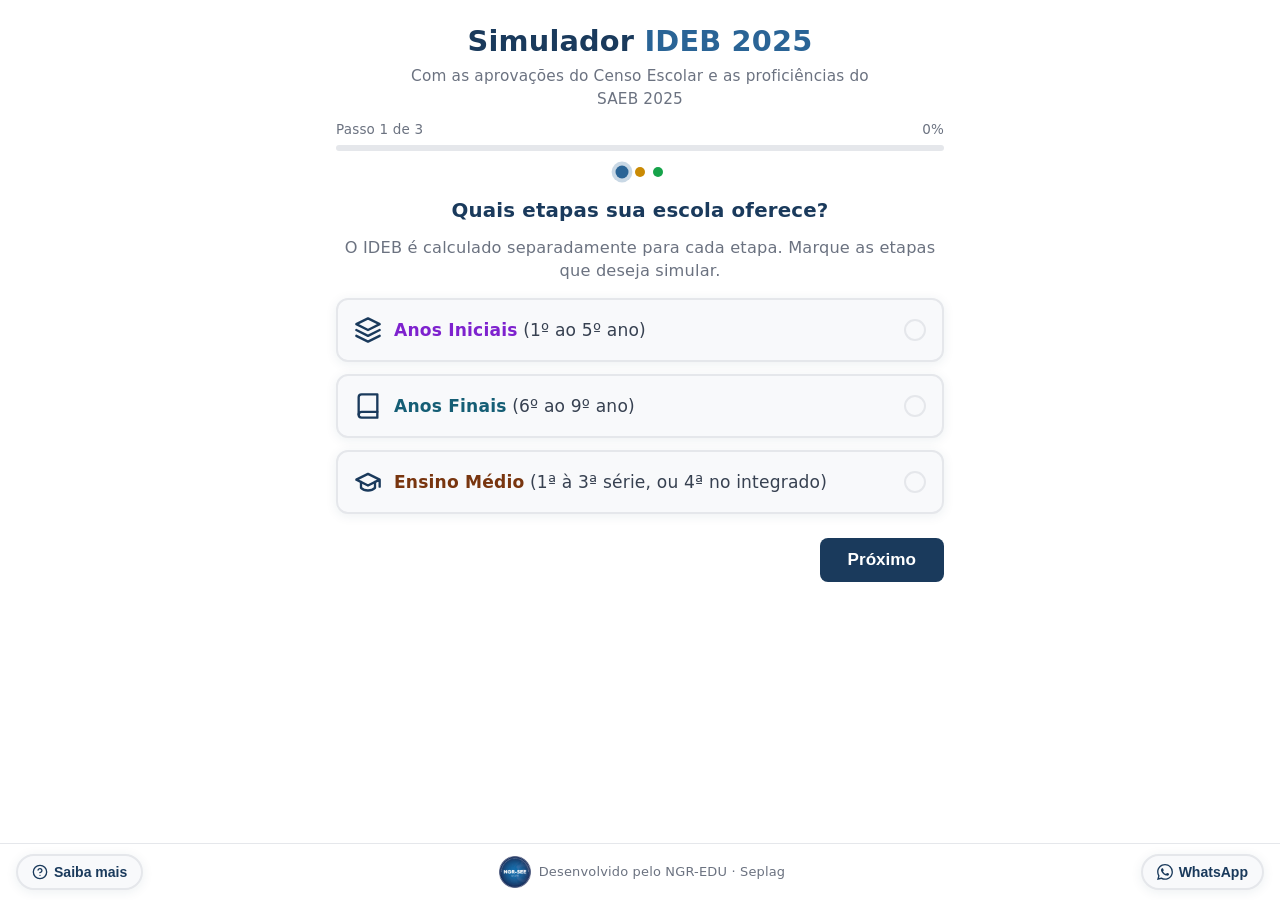
<file: ideb/index.html>
<!DOCTYPE html>
<html lang="pt-BR">
<head>
    <meta charset="UTF-8">
    <meta name="viewport" content="width=device-width, initial-scale=1.0">
    <title>Simulador IDEB — NGR-EDU</title>
    <link rel="icon" type="image/png" href="img/logo-ngr.png">
    <link rel="stylesheet" href="estilo.css">
</head>
<body>

    <header class="header">
        <h1>Simulador <span>IDEB 2025</span></h1>
        <p>Com as aprovações do Censo Escolar e as proficiências do SAEB 2025</p>
    </header>

    <main class="wizard-container" id="wizard">

        <div class="progresso-wrap">
            <div class="progresso-info">
                <span class="etapa-label" id="lbl-etapa">Passo 1 de 6</span>
                <span class="pct-label" id="lbl-progresso">0%</span>
            </div>
            <div class="progresso-barra">
                <div class="progresso-fill" id="barra-progresso"></div>
            </div>
        </div>

        <div class="steps-dots" id="steps-dots"></div>

        <div class="pergunta-area" id="area-conteudo">

            <!-- STEP 0: Etapas -->
            <div class="step" data-step="0">
                <h2 class="pergunta-titulo">Quais etapas sua escola <strong>oferece</strong>?</h2>
                <p class="pergunta-instrucao">O IDEB é calculado separadamente para cada etapa. Marque as etapas que deseja simular.</p>
                <div class="opcoes" id="opcoes-etapas">
                    <div class="opcao-card" data-etapa="ai" role="checkbox" aria-checked="false" tabindex="0" onclick="toggleEtapa(this)" onkeydown="teclaNaOpcao(event, this)">
                        <svg class="icone-svg" viewBox="0 0 24 24"><path d="M12 2L2 7l10 5 10-5-10-5z"/><path d="M2 17l10 5 10-5"/><path d="M2 12l10 5 10-5"/></svg>
                        <span class="texto"><span class="etapa-nome etapa-ai">Anos Iniciais</span> (1º ao 5º ano)</span>
                        <span class="check"></span>
                    </div>
                    <div class="opcao-card" data-etapa="af" role="checkbox" aria-checked="false" tabindex="0" onclick="toggleEtapa(this)" onkeydown="teclaNaOpcao(event, this)">
                        <svg class="icone-svg" viewBox="0 0 24 24"><path d="M4 19.5A2.5 2.5 0 016.5 17H20"/><path d="M6.5 2H20v20H6.5A2.5 2.5 0 014 19.5v-15A2.5 2.5 0 016.5 2z"/></svg>
                        <span class="texto"><span class="etapa-nome etapa-af">Anos Finais</span> (6º ao 9º ano)</span>
                        <span class="check"></span>
                    </div>
                    <div class="opcao-card" data-etapa="em" role="checkbox" aria-checked="false" tabindex="0" onclick="toggleEtapa(this)" onkeydown="teclaNaOpcao(event, this)">
                        <svg class="icone-svg" viewBox="0 0 24 24"><path d="M22 10v6M2 10l10-5 10 5-10 5z"/><path d="M6 12v5c3 3 9 3 12 0v-5"/></svg>
                        <span class="texto"><span class="etapa-nome etapa-em">Ensino Médio</span> (1ª à 3ª série, ou 4ª no integrado)</span>
                        <span class="check"></span>
                    </div>
                </div>
            </div>

            <!-- STEP 1: AI -->
            <div class="step" data-step="1" style="display:none">
                <h2 class="pergunta-titulo">Informe os dados dos <span class="etapa-nome etapa-ai">Anos Iniciais</span></h2>

                <h3 class="secao-titulo">Fluxo: taxas de aprovação</h3>
                <p class="dica-secao" id="dica-ai-ap">Taxa de aprovação de cada ano, em %, do Censo Escolar. De 0,00 a 100,00. <strong>Se a escola não tem o ano, deixe em branco.</strong></p>
                <div class="grade-aprovacoes" id="grade-ai-ap">
                    <div class="input-campo"><label for="inp-ai-ap-1">1º ano</label><input type="number" id="inp-ai-ap-1" inputmode="decimal" placeholder="Ex: 95.50" min="0" max="100" step="0.01" aria-describedby="dica-ai-ap"></div>
                    <div class="input-campo"><label for="inp-ai-ap-2">2º ano</label><input type="number" id="inp-ai-ap-2" inputmode="decimal" placeholder="Ex: 95.50" min="0" max="100" step="0.01" aria-describedby="dica-ai-ap"></div>
                    <div class="input-campo"><label for="inp-ai-ap-3">3º ano</label><input type="number" id="inp-ai-ap-3" inputmode="decimal" placeholder="Ex: 95.50" min="0" max="100" step="0.01" aria-describedby="dica-ai-ap"></div>
                    <div class="input-campo"><label for="inp-ai-ap-4">4º ano</label><input type="number" id="inp-ai-ap-4" inputmode="decimal" placeholder="Ex: 95.50" min="0" max="100" step="0.01" aria-describedby="dica-ai-ap"></div>
                    <div class="input-campo"><label for="inp-ai-ap-5">5º ano</label><input type="number" id="inp-ai-ap-5" inputmode="decimal" placeholder="Ex: 95.50" min="0" max="100" step="0.01" aria-describedby="dica-ai-ap"></div>
                </div>

                <h3 class="secao-titulo">Aprendizado: proficiências no SAEB</h3>
                <div class="input-grupo">
                    <div class="input-campo">
                        <label for="inp-ai-lp">Proficiência em Língua Portuguesa dos <span class="etapa-nome etapa-ai">Anos Iniciais</span></label>
                        <input type="number" id="inp-ai-lp" inputmode="decimal" placeholder="Ex: 210.50" min="49" max="324" step="0.01" aria-describedby="dica-ai-lp">
                        <p class="dica-campo" id="dica-ai-lp">Média da escola no SAEB. De 49,00 a 324,00.</p>
                    </div>
                    <div class="input-campo">
                        <label for="inp-ai-mt">Proficiência em Matemática dos <span class="etapa-nome etapa-ai">Anos Iniciais</span></label>
                        <input type="number" id="inp-ai-mt" inputmode="decimal" placeholder="Ex: 225.30" min="60" max="322" step="0.01" aria-describedby="dica-ai-mt">
                        <p class="dica-campo" id="dica-ai-mt">Média da escola no SAEB. De 60,00 a 322,00.</p>
                    </div>
                </div>
            </div>

            <!-- STEP 2: AF -->
            <div class="step" data-step="2" style="display:none">
                <h2 class="pergunta-titulo">Informe os dados dos <span class="etapa-nome etapa-af">Anos Finais</span></h2>

                <h3 class="secao-titulo">Fluxo: taxas de aprovação</h3>
                <p class="dica-secao" id="dica-af-ap">Taxa de aprovação de cada ano, em %, do Censo Escolar. De 0,00 a 100,00. <strong>Se a escola não tem o ano, deixe em branco.</strong></p>
                <div class="grade-aprovacoes" id="grade-af-ap">
                    <div class="input-campo"><label for="inp-af-ap-1">6º ano</label><input type="number" id="inp-af-ap-1" inputmode="decimal" placeholder="Ex: 90.00" min="0" max="100" step="0.01" aria-describedby="dica-af-ap"></div>
                    <div class="input-campo"><label for="inp-af-ap-2">7º ano</label><input type="number" id="inp-af-ap-2" inputmode="decimal" placeholder="Ex: 90.00" min="0" max="100" step="0.01" aria-describedby="dica-af-ap"></div>
                    <div class="input-campo"><label for="inp-af-ap-3">8º ano</label><input type="number" id="inp-af-ap-3" inputmode="decimal" placeholder="Ex: 90.00" min="0" max="100" step="0.01" aria-describedby="dica-af-ap"></div>
                    <div class="input-campo"><label for="inp-af-ap-4">9º ano</label><input type="number" id="inp-af-ap-4" inputmode="decimal" placeholder="Ex: 90.00" min="0" max="100" step="0.01" aria-describedby="dica-af-ap"></div>
                </div>

                <h3 class="secao-titulo">Aprendizado: proficiências no SAEB</h3>
                <div class="input-grupo">
                    <div class="input-campo">
                        <label for="inp-af-lp">Proficiência em Língua Portuguesa dos <span class="etapa-nome etapa-af">Anos Finais</span></label>
                        <input type="number" id="inp-af-lp" inputmode="decimal" placeholder="Ex: 255.00" min="100" max="400" step="0.01" aria-describedby="dica-af-lp">
                        <p class="dica-campo" id="dica-af-lp">Média da escola no SAEB. De 100,00 a 400,00.</p>
                    </div>
                    <div class="input-campo">
                        <label for="inp-af-mt">Proficiência em Matemática dos <span class="etapa-nome etapa-af">Anos Finais</span></label>
                        <input type="number" id="inp-af-mt" inputmode="decimal" placeholder="Ex: 250.00" min="100" max="400" step="0.01" aria-describedby="dica-af-mt">
                        <p class="dica-campo" id="dica-af-mt">Média da escola no SAEB. De 100,00 a 400,00.</p>
                    </div>
                </div>
            </div>

            <!-- STEP 3: EM -->
            <div class="step" data-step="3" style="display:none">
                <h2 class="pergunta-titulo">Informe os dados do <span class="etapa-nome etapa-em">Ensino Médio</span></h2>

                <h3 class="secao-titulo">Fluxo: taxas de aprovação</h3>
                <p class="dica-secao" id="dica-em-ap">Taxa de aprovação de cada série, em %, do Censo Escolar. De 0,00 a 100,00. <strong>Se a escola não tem a série, deixe em branco</strong> (a 4ª série só existe no ensino médio integrado).</p>
                <div class="grade-aprovacoes" id="grade-em-ap">
                    <div class="input-campo"><label for="inp-em-ap-1">1ª série</label><input type="number" id="inp-em-ap-1" inputmode="decimal" placeholder="Ex: 85.00" min="0" max="100" step="0.01" aria-describedby="dica-em-ap"></div>
                    <div class="input-campo"><label for="inp-em-ap-2">2ª série</label><input type="number" id="inp-em-ap-2" inputmode="decimal" placeholder="Ex: 85.00" min="0" max="100" step="0.01" aria-describedby="dica-em-ap"></div>
                    <div class="input-campo"><label for="inp-em-ap-3">3ª série</label><input type="number" id="inp-em-ap-3" inputmode="decimal" placeholder="Ex: 85.00" min="0" max="100" step="0.01" aria-describedby="dica-em-ap"></div>
                    <div class="input-campo"><label for="inp-em-ap-4">4ª série</label><input type="number" id="inp-em-ap-4" inputmode="decimal" placeholder="Ex: 85.00" min="0" max="100" step="0.01" aria-describedby="dica-em-ap"></div>
                </div>

                <h3 class="secao-titulo">Aprendizado: proficiências no SAEB</h3>
                <div class="input-grupo">
                    <div class="input-campo">
                        <label for="inp-em-lp">Proficiência em Língua Portuguesa do <span class="etapa-nome etapa-em">Ensino Médio</span></label>
                        <input type="number" id="inp-em-lp" inputmode="decimal" placeholder="Ex: 280.00" min="117" max="451" step="0.01" aria-describedby="dica-em-lp">
                        <p class="dica-campo" id="dica-em-lp">Média da escola no SAEB. De 117,00 a 451,00.</p>
                    </div>
                    <div class="input-campo">
                        <label for="inp-em-mt">Proficiência em Matemática do <span class="etapa-nome etapa-em">Ensino Médio</span></label>
                        <input type="number" id="inp-em-mt" inputmode="decimal" placeholder="Ex: 275.00" min="111" max="467" step="0.01" aria-describedby="dica-em-mt">
                        <p class="dica-campo" id="dica-em-mt">Média da escola no SAEB. De 111,00 a 467,00.</p>
                    </div>
                </div>
            </div>

            <!-- STEP 4: Resumo -->
            <div class="step" data-step="4" style="display:none">
                <div class="resumo-container" id="resumo-area"></div>
            </div>

            <!-- STEP 5: Resultado -->
            <div class="step" data-step="5" style="display:none">
                <div class="resultado-container" id="resultado-area"></div>
            </div>

        </div>

        <div class="navegacao" id="navegacao">
            <button class="btn btn-voltar" id="btn-voltar" onclick="voltar()" style="display:none">Voltar</button>
            <button class="btn btn-proximo" id="btn-proximo" onclick="proximo()">Próximo</button>
        </div>

    </main>

    <!-- Footer fixo no rodapé da tela -->
    <footer class="footer">
        <button class="footer-btn" id="btn-saibamais" onclick="abrirPopup('popup-saibamais')" aria-label="Saiba mais">
            <svg class="footer-btn-icone" viewBox="0 0 24 24" fill="none" stroke="currentColor" stroke-width="2" stroke-linecap="round" stroke-linejoin="round">
                <circle cx="12" cy="12" r="10"/>
                <path d="M9.09 9a3 3 0 015.83 1c0 2-3 3-3 3"/>
                <line x1="12" y1="17" x2="12.01" y2="17"/>
            </svg>
            <span>Saiba mais</span>
        </button>
        <div class="footer-creditos">
            <img src="img/logo-ngr.png" alt="NGR-EDU" class="footer-logo" onerror="this.style.display='none'">
            <span>Desenvolvido pelo <span class="sem-quebra">NGR-EDU · Seplag</span></span>
        </div>
        <button class="footer-btn" id="btn-whatsapp" onclick="abrirPopup('popup-whatsapp')" aria-label="WhatsApp">
            <svg class="footer-btn-icone" viewBox="0 0 24 24" fill="currentColor">
                <path d="M17.472 14.382c-.297-.149-1.758-.867-2.03-.967-.273-.099-.471-.148-.67.15-.197.297-.767.966-.94 1.164-.173.199-.347.223-.644.075-.297-.15-1.255-.463-2.39-1.475-.883-.788-1.48-1.761-1.653-2.059-.173-.297-.018-.458.13-.606.134-.133.298-.347.446-.52.149-.174.198-.298.298-.497.099-.198.05-.371-.025-.52-.075-.149-.669-1.612-.916-2.207-.242-.579-.487-.5-.669-.51-.173-.008-.371-.01-.57-.01-.198 0-.52.074-.792.372-.272.297-1.04 1.016-1.04 2.479 0 1.462 1.065 2.875 1.213 3.074.149.198 2.096 3.2 5.077 4.487.709.306 1.262.489 1.694.625.712.227 1.36.195 1.871.118.571-.085 1.758-.719 2.006-1.413.248-.694.248-1.289.173-1.413-.074-.124-.272-.198-.57-.347m-5.421 7.403h-.004a9.87 9.87 0 01-5.031-1.378l-.361-.214-3.741.982.998-3.648-.235-.374a9.86 9.86 0 01-1.51-5.26c.001-5.45 4.436-9.884 9.888-9.884 2.64 0 5.122 1.03 6.988 2.898a9.825 9.825 0 012.893 6.994c-.003 5.45-4.437 9.884-9.885 9.884m8.413-18.297A11.815 11.815 0 0012.05 0C5.495 0 .16 5.335.157 11.892c0 2.096.547 4.142 1.588 5.945L.057 24l6.305-1.654a11.882 11.882 0 005.683 1.448h.005c6.554 0 11.89-5.335 11.893-11.893a11.821 11.821 0 00-3.48-8.413z"/>
            </svg>
            <span>WhatsApp</span>
        </button>
    </footer>

    <!-- Popup: Saiba Mais -->
    <div class="popup-overlay" id="popup-saibamais" onclick="fecharPopup(event, 'popup-saibamais')">
        <div class="popup-conteudo" onclick="event.stopPropagation()">
            <button class="popup-fechar" onclick="fecharPopupDireto('popup-saibamais')" aria-label="Fechar">
                <svg viewBox="0 0 24 24" fill="none" stroke="currentColor" stroke-width="2" stroke-linecap="round" stroke-linejoin="round" width="20" height="20"><line x1="18" y1="6" x2="6" y2="18"/><line x1="6" y1="6" x2="18" y2="18"/></svg>
            </button>
            <div class="popup-header">
                <img src="img/logo-ngr.png" alt="NGR-EDU" class="popup-logo" onerror="this.style.display='none'">
                <h3>Saiba mais</h3>
            </div>
            <div class="popup-body">
                <ol class="popup-lista">
                    <li>Este simulador foi desenvolvido pelo Núcleo da Seplag para esclarecer como é calculado o IDEB da escola. Os resultados apresentados não são oficiais: o IDEB oficial é divulgado pelo Inep/MEC.</li>
                    <li>O IDEB é calculado separadamente para cada etapa (Anos Iniciais, Anos Finais e Ensino Médio). Não existe um IDEB único da escola.</li>
                    <li><strong>IDEB = N × P.</strong> N é o aprendizado: a média das notas de Língua Portuguesa e Matemática no SAEB, convertidas para uma escala de 0 a 10. P é o fluxo: a média harmônica das taxas de aprovação dos anos da etapa, de 0 a 1.</li>
                    <li>Cada nota é convertida pela fórmula (proficiência − limite inferior) ÷ (limite superior − limite inferior) × 10, com os limites fixados pelo Inep a partir do SAEB 1997.</li>
                    <li>Na média harmônica, uma taxa de aprovação baixa pesa mais do que uma alta: reprovar em um único ano derruba o fluxo da etapa inteira.</li>
                    <li>O IDEB é divulgado com uma casa decimal. Pequenas diferenças podem ocorrer devido a arredondamentos.</li>
                </ol>
            </div>
        </div>
    </div>

    <!-- Popup: WhatsApp -->
    <div class="popup-overlay" id="popup-whatsapp" onclick="fecharPopup(event, 'popup-whatsapp')">
        <div class="popup-conteudo" onclick="event.stopPropagation()">
            <button class="popup-fechar" onclick="fecharPopupDireto('popup-whatsapp')" aria-label="Fechar">
                <svg viewBox="0 0 24 24" fill="none" stroke="currentColor" stroke-width="2" stroke-linecap="round" stroke-linejoin="round" width="20" height="20"><line x1="18" y1="6" x2="6" y2="18"/><line x1="6" y1="6" x2="18" y2="18"/></svg>
            </button>
            <div class="popup-header">
                <img src="img/logo-ngr.png" alt="NGR-EDU" class="popup-logo" onerror="this.style.display='none'">
                <h3>Contato</h3>
            </div>
            <div class="popup-body popup-whatsapp-body">
                <p class="popup-whatsapp-texto">Em caso de dúvidas ou identificação de possíveis inconsistências, entre em contato pelo Zaplag:</p>
                <p class="popup-whatsapp-numero">(81) 98494-4837</p>
                <a href="https://wa.me/5581984944837" target="_blank" rel="noopener noreferrer" class="popup-whatsapp-link">
                    <span>Converse pelo WhatsApp</span>
                    <small>Clique aqui</small>
                </a>
            </div>
        </div>
    </div>

    <script src="motor.js"></script>
    <script src="wizard.js"></script>
</body>
</html>
</file>
<file: ideb/estilo.css>
/* ============================================================================
   Simulador IDEB — copia do estilo do Simulador BDE (app/static/css/estilo.css
   no repositorio do BDE) mais, no fim, o que so o IDEB usa. A pasta ideb/
   nao depende de nada fora dela.
   ============================================================================ */

:root {
    --bg: #ffffff;
    --bg-alt: #f8f9fb;
    --card: #f8f9fb;
    --azul: #1a3a5c;
    --azul-claro: #2a6496;
    --azul-borda: #b8d4e8;
    --cinza: #6b7280;
    --cinza-claro: #e5e7eb;
    --verde: #16a34a;
    --amarelo: #ca8a04;
    --vermelho: #dc2626;
    --vermelho-texto: #b91c1c;
    --verde-bg: #dcfce7;
    --amarelo-bg: #fef9c3;
    --vermelho-bg: #fee2e2;
    --dourado: #ca8a04;
    --sombra: 0 2px 12px rgba(26, 58, 92, 0.08);
    --sombra-md: 0 4px 24px rgba(26, 58, 92, 0.12);
    --raio: 12px;
    --overlay: rgba(15, 23, 42, 0.45);

    /* Uma cor por etapa, usada so no nome da etapa, em todas as telas: roxo,
       petroleo e castanho. Fora dos tons de vermelho e verde, que o sistema usa
       para certo/errado e positivo/negativo; distintas entre si inclusive com
       daltonismo; contraste >= 5,7:1 em todos os fundos onde aparecem. */
    --etapa-ai: #7e22ce;
    --etapa-af: #155e75;
    --etapa-em: #78350f;
}

* { margin: 0; padding: 0; box-sizing: border-box; }

/* Texto maior no simulador inteiro. Todos os tamanhos desta folha estao em rem,
   entao subir a raiz de 16px para 18px escala tudo na mesma proporcao. O publico
   e de gestores escolares, lendo muitas vezes pelo celular. */
html { font-size: 112.5%; }

body {
    font-family: 'Segoe UI', system-ui, -apple-system, sans-serif;
    background: var(--bg);
    color: #1f2937;
    min-height: 100vh;
    display: flex;
    flex-direction: column;
    align-items: center;
    -webkit-font-smoothing: antialiased;
    -moz-osx-font-smoothing: grayscale;
    line-height: 1.5;
    letter-spacing: 0.01em;
}

/* Header */
.header {
    text-align: center;
    padding: 20px 16px 8px;
}
.header h1 {
    font-size: 1.6rem;
    color: var(--azul);
    font-weight: 700;
}
.header h1 span { color: var(--azul-claro); }
.header p {
    font-size: 0.85rem;
    color: var(--cinza);
    margin: 2px auto 0;
    max-width: 30em;
}

/* Wizard container */
.wizard-container {
    width: 100%;
    max-width: 640px;
    padding: 0 16px 80px;
}

/* Progresso */
.progresso-wrap { margin-bottom: 16px; }
.progresso-info {
    display: flex;
    justify-content: space-between;
    font-size: 0.75rem;
    color: var(--cinza);
    margin-bottom: 6px;
}
.progresso-barra {
    width: 100%;
    height: 6px;
    background: var(--cinza-claro);
    border-radius: 3px;
    overflow: hidden;
}
.progresso-fill {
    height: 100%;
    width: 0%;
    background: linear-gradient(90deg, var(--azul), var(--azul-claro));
    background-size: 200% 100%;
    border-radius: 3px;
    transition: width .4s ease, background .5s ease;
}

/* Dots */
.steps-dots {
    display: flex;
    justify-content: center;
    gap: 8px;
    margin-bottom: 20px;
}
.dot {
    width: 10px;
    height: 10px;
    border-radius: 50%;
    background: var(--cinza-claro);
    transition: all .3s ease;
}
.dot.completo { background: var(--azul); }
.dot.ativo {
    background: var(--azul-claro);
    transform: scale(1.3);
    box-shadow: 0 0 0 3px rgba(42, 100, 150, 0.25);
}

/* Gamificação: cores dos dots por fase */
.dot.fase-dourado { background: var(--dourado); }
.dot.fase-dourado.completo { background: var(--dourado); }
.dot.fase-dourado.ativo {
    background: var(--dourado);
    box-shadow: 0 0 0 3px rgba(202, 138, 4, 0.25);
}
.dot.fase-verde { background: var(--verde); }
.dot.fase-verde.completo { background: var(--verde); }
.dot.fase-verde.ativo {
    background: var(--verde);
    box-shadow: 0 0 0 3px rgba(22, 163, 74, 0.25);
}

/* Steps */
.step {
    display: none;
    flex-direction: column;
    align-items: center;
}
.pergunta-titulo {
    font-size: 1.1rem;
    text-align: center;
    color: var(--azul);
    margin-bottom: 20px;
    line-height: 1.4;
}

.pergunta-instrucao {
    font-size: 0.9rem;
    text-align: center;
    color: var(--cinza);
    margin: -8px 0 16px;
    line-height: 1.4;
}

/* Nome de etapa, sempre na cor da etapa */
.etapa-nome { font-weight: 700; }
/* Dois seletores de classe: vence regras como ".resumo-texto strong", que
   pintariam o nome de azul. */
.etapa-nome.etapa-ai { color: var(--etapa-ai); }
.etapa-nome.etapa-af { color: var(--etapa-af); }
.etapa-nome.etapa-em { color: var(--etapa-em); }

/* Opcoes */
.opcoes {
    display: flex;
    flex-direction: column;
    gap: 12px;
    width: 100%;
}
.opcao-card {
    display: flex;
    align-items: center;
    gap: 12px;
    background: var(--card);
    border: 2px solid var(--cinza-claro);
    border-radius: var(--raio);
    padding: 16px;
    cursor: pointer;
    transition: all .2s ease;
    box-shadow: var(--sombra);
}
.opcao-card:hover {
    border-color: var(--azul-claro);
    background: #f0f7ff;
}
.opcao-card.selecionado {
    border-color: var(--azul);
    background: #e8f0fe;
}
.opcao-card .icone-svg {
    width: 28px;
    height: 28px;
    fill: none;
    stroke: var(--azul);
    stroke-width: 2;
    stroke-linecap: round;
    stroke-linejoin: round;
    flex-shrink: 0;
}
.opcao-card .texto {
    flex: 1;
    font-size: 0.95rem;
    color: #374151;
}
.opcao-card .check {
    width: 22px;
    height: 22px;
    border-radius: 50%;
    border: 2px solid var(--cinza-claro);
    flex-shrink: 0;
    transition: all .2s ease;
}
.opcao-card.selecionado .check {
    background: var(--azul);
    border-color: var(--azul);
}

/* Inputs */
.input-grupo {
    display: flex;
    flex-direction: column;
    gap: 16px;
    width: 100%;
}
.input-campo {
    display: flex;
    flex-direction: column;
    gap: 6px;
}
.input-campo label {
    font-size: 0.85rem;
    font-weight: 600;
    color: var(--azul);
}
.input-campo input {
    width: 100%;
    padding: 12px 14px;
    border: 2px solid var(--cinza-claro);
    border-radius: 8px;
    font-size: 1rem;
    color: #1f2937;
    background: var(--card);
    transition: border-color .2s;
}
.input-campo input:focus {
    outline: none;
    border-color: var(--azul-claro);
    box-shadow: 0 0 0 3px rgba(42, 100, 150, 0.15);
}

.dica-campo {
    font-size: 0.78rem;
    color: var(--cinza);
    line-height: 1.35;
}

/* Erro de preenchimento: vermelho e caixa alta, abaixo do campo ou pergunta */
.erro-campo {
    color: var(--vermelho-texto);
    font-size: 0.8rem;
    font-weight: 700;
    text-transform: uppercase;
    line-height: 1.35;
    margin-top: 6px;
}
.input-campo.com-erro input {
    border-color: var(--vermelho);
    background: var(--vermelho-bg);
}
.pergunta-bloco.com-erro,
.opcoes.com-erro .opcao-card {
    border-color: var(--vermelho);
}
.opcao-card:focus-visible {
    outline: 3px solid var(--azul-claro);
    outline-offset: 2px;
}

/* Perguntas com Sim/Não (Step 4 equidade) */
.pergunta-bloco {
    width: 100%;
    background: var(--card);
    border: 2px solid var(--cinza-claro);
    border-radius: var(--raio);
    padding: 16px;
    margin-bottom: 12px;
    box-shadow: var(--sombra);
}
.pergunta-item {
    font-size: 0.95rem;
    color: #374151;
    margin-bottom: 12px;
    line-height: 1.4;
}
.botoes-simnao {
    display: flex;
    gap: 10px;
}
.btn-simnao {
    flex: 1;
    padding: 10px 0;
    border: 2px solid var(--cinza-claro);
    border-radius: 8px;
    background: var(--card);
    font-size: 0.9rem;
    font-weight: 600;
    cursor: pointer;
    transition: all .2s ease;
    color: var(--cinza);
}
.btn-simnao:hover {
    border-color: var(--azul-claro);
    color: var(--azul);
}
.btn-simnao.selecionado {
    border-color: var(--azul);
    background: var(--azul);
    color: white;
}

/* Navegação */
.navegacao {
    display: flex;
    justify-content: space-between;
    margin-top: 24px;
    gap: 12px;
}
.btn {
    display: flex;
    align-items: center;
    justify-content: center;
    padding: 12px 28px;
    border: none;
    border-radius: 8px;
    font-size: 0.95rem;
    font-weight: 600;
    cursor: pointer;
    transition: all .2s ease;
}
.btn:disabled {
    opacity: 0.4;
    cursor: not-allowed;
}
.btn-proximo {
    background: var(--azul);
    color: white;
    margin-left: auto;
}
.btn-proximo:hover:not(:disabled) { background: var(--azul-claro); }
.btn-voltar {
    background: var(--card);
    color: var(--azul);
    border: 2px solid var(--azul-borda);
}
.btn-voltar:hover { background: #eef4fb; }
.btn-resultado {
    background: var(--azul);
    color: white;
    margin-left: auto;
}
.btn-resultado:hover { background: var(--azul-claro); }

/* Toast erro */
.toast-erro {
    position: fixed;
    bottom: 24px;
    left: 50%;
    transform: translateX(-50%) translateY(100px);
    background: var(--vermelho);
    color: white;
    padding: 12px 24px;
    border-radius: 8px;
    font-size: 0.9rem;
    opacity: 0;
    transition: all .3s ease;
    z-index: 100;
    pointer-events: none;
}
.toast-erro.visivel {
    opacity: 1;
    transform: translateX(-50%) translateY(0);
}

/* Footer — fixo no rodapé da tela, botões nos cantos */
.footer {
    position: fixed;
    bottom: 0;
    left: 0;
    right: 0;
    display: flex;
    align-items: center;
    justify-content: space-between;
    padding: 10px 16px;
    background: var(--bg);
    border-top: 1px solid var(--cinza-claro);
    z-index: 50;
}
.footer-btn {
    display: flex;
    align-items: center;
    gap: 6px;
    padding: 8px 14px;
    border: 2px solid var(--cinza-claro);
    border-radius: 999px;
    background: var(--card);
    color: var(--azul);
    font-size: 0.78rem;
    font-weight: 600;
    cursor: pointer;
    transition: all .2s ease;
    box-shadow: var(--sombra);
    white-space: nowrap;
    flex-shrink: 0;
}
.footer-btn:hover {
    border-color: var(--azul-claro);
    background: #eef4fb;
    box-shadow: var(--sombra-md);
}
.footer-btn-icone {
    width: 16px;
    height: 16px;
    flex-shrink: 0;
}
.footer-creditos {
    display: flex;
    align-items: center;
    justify-content: center;
    gap: 8px;
    font-size: 0.72rem;
    color: var(--cinza);
    text-align: center;
    line-height: 1.3;
    flex: 1;
    padding: 0 8px;
}
/* "NGR-EDU · Seplag" quebra inteiro ou nao quebra: sozinho numa linha, o
   "· Seplag" parecia sobra. */
.footer-creditos .sem-quebra {
    white-space: nowrap;
}
.footer-logo {
    height: 32px;
    width: 32px;
    flex-shrink: 0;
}

/* Popups */
.popup-overlay {
    display: none;
    position: fixed;
    inset: 0;
    background: var(--overlay);
    z-index: 200;
    align-items: center;
    justify-content: center;
    padding: 16px;
    backdrop-filter: blur(4px);
    -webkit-backdrop-filter: blur(4px);
    animation: fadeIn .2s ease;
}
.popup-overlay.ativo {
    display: flex;
}
.popup-conteudo {
    background: var(--bg);
    border-radius: 16px;
    width: 100%;
    max-width: 480px;
    max-height: 80vh;
    overflow-y: auto;
    box-shadow: 0 8px 40px rgba(0,0,0,0.2);
    position: relative;
    animation: popIn .25s ease;
}
.popup-fechar {
    position: absolute;
    top: 12px;
    right: 12px;
    width: 32px;
    height: 32px;
    border-radius: 50%;
    border: none;
    background: var(--card);
    color: var(--cinza);
    display: flex;
    align-items: center;
    justify-content: center;
    cursor: pointer;
    transition: all .2s ease;
    z-index: 1;
}
.popup-fechar:hover {
    background: var(--cinza-claro);
    color: var(--azul);
}
.popup-header {
    display: flex;
    flex-direction: column;
    align-items: center;
    padding: 24px 24px 0;
    gap: 8px;
}
.popup-logo {
    height: 40px;
}
.popup-header h3 {
    font-size: 1.15rem;
    color: var(--azul);
    font-weight: 700;
}
.popup-body {
    padding: 20px 24px 24px;
}
.popup-lista {
    list-style: decimal;
    padding-left: 20px;
    font-size: 0.85rem;
    color: #374151;
    line-height: 1.6;
}
.popup-lista li {
    margin-bottom: 10px;
}
.popup-lista li:last-child {
    margin-bottom: 0;
}

/* Popup WhatsApp */
.popup-whatsapp-body {
    text-align: center;
}
.popup-whatsapp-texto {
    font-size: 0.9rem;
    color: #374151;
    line-height: 1.5;
    margin-bottom: 8px;
}
.popup-whatsapp-numero {
    font-size: 1.1rem;
    font-weight: 700;
    color: var(--azul);
    margin-bottom: 16px;
}
.popup-whatsapp-link {
    display: inline-flex;
    flex-direction: column;
    align-items: center;
    gap: 2px;
    padding: 12px 28px;
    background: #25d366;
    color: white;
    border-radius: 12px;
    text-decoration: none;
    font-weight: 600;
    font-size: 0.95rem;
    transition: all .2s ease;
    box-shadow: 0 4px 16px rgba(37, 211, 102, 0.3);
}
.popup-whatsapp-link:hover {
    background: #1da851;
    transform: translateY(-1px);
    box-shadow: 0 6px 20px rgba(37, 211, 102, 0.4);
}
.popup-whatsapp-link small {
    font-size: 0.75rem;
    font-weight: 400;
    opacity: 0.9;
}

/* Animate */
@keyframes fadeSlideUp {
    from { opacity: 0; transform: translateY(12px); }
    to { opacity: 1; transform: translateY(0); }
}
@keyframes fadeIn {
    from { opacity: 0; }
    to { opacity: 1; }
}
@keyframes popIn {
    from { opacity: 0; transform: scale(0.95) translateY(10px); }
    to { opacity: 1; transform: scale(1) translateY(0); }
}

/* ============================================================================
   Resumo (Step 6)
   ============================================================================ */
.resumo-container {
    width: 100%;
}
.resumo-titulo {
    font-size: 1.15rem;
    color: var(--azul);
    margin-bottom: 16px;
    text-align: center;
}
.resumo-item {
    display: flex;
    align-items: center;
    gap: 10px;
    padding: 10px 14px;
    border-radius: 8px;
    margin-bottom: 8px;
    font-size: 0.9rem;
}
.resumo-item.sim {
    background: var(--verde-bg);
    border-left: 4px solid var(--verde);
}
.resumo-item.nao {
    background: var(--vermelho-bg);
    border-left: 4px solid var(--vermelho);
}
.resumo-icone {
    width: 24px;
    height: 24px;
    border-radius: 50%;
    display: flex;
    align-items: center;
    justify-content: center;
    font-weight: 700;
    font-size: 0.85rem;
    flex-shrink: 0;
    color: white;
}
.resumo-item.sim .resumo-icone { background: var(--verde); }
.resumo-item.nao .resumo-icone { background: var(--vermelho); }
.resumo-texto { flex: 1; line-height: 1.3; }
.resumo-texto strong { color: var(--azul); }
.resumo-motivo {
    margin-top: 16px;
    padding: 14px;
    background: #e8f0fe;
    border-radius: 8px;
    font-size: 0.9rem;
    line-height: 1.5;
    border-left: 4px solid var(--azul);
}
.resumo-motivo strong { color: var(--azul); }
.resumo-motivo ul {
    margin: 6px 0 0;
    padding-left: 20px;
}

/* ============================================================================
   Resultado (Step 7)
   ============================================================================ */
.resultado-container {
    width: 100%;
    display: flex;
    flex-direction: column;
    align-items: center;
}
.resultado-badge {
    width: 140px;
    height: 140px;
    border-radius: 50%;
    display: flex;
    flex-direction: column;
    align-items: center;
    justify-content: center;
    box-shadow: 0 4px 20px rgba(22, 163, 74, 0.3);
    margin-bottom: 16px;
}
.badge-nao-apto {
    box-shadow: 0 4px 20px rgba(220, 38, 38, 0.3);
    opacity: 0.85;
}
.resultado-badge .percentual {
    font-size: 2.2rem;
    font-weight: 800;
    line-height: 1;
}
.resultado-badge .label-pct {
    font-size: 0.8rem;
    font-weight: 600;
    opacity: 0.9;
    margin-top: 2px;
}
.resultado-titulo {
    font-size: 1.2rem;
    color: var(--azul);
    text-align: center;
    margin-bottom: 6px;
}
.resultado-mensagem {
    font-size: 0.95rem;
    color: #374151;
    line-height: 1.7;
    text-align: center;
    max-width: 520px;
    margin-top: 8px;
}

/* Botao reiniciar */
.btn-reiniciar {
    margin-top: 20px;
    background: var(--azul);
    color: white;
    padding: 12px 28px;
    border: none;
    border-radius: 8px;
    font-size: 0.95rem;
    font-weight: 600;
    cursor: pointer;
    transition: background .2s;
}
.btn-reiniciar:hover { background: var(--azul-claro); }

/* ============================================================================
   Celular
   ============================================================================ */
@media (max-width: 480px) {
    /* Com a letra maior, botoes e credito nao cabem numa linha so em tela de
       celular: o WhatsApp ficava cortado na borda. O credito sobe para uma
       linha propria e os dois botoes ficam lado a lado embaixo, inteiros. */
    .footer {
        flex-wrap: wrap;
        row-gap: 6px;
        padding: 6px 12px 8px;
    }
    .footer-creditos {
        order: -1;
        flex-basis: 100%;
        padding: 0;
        gap: 6px;
    }
    .footer-logo {
        height: 24px;
        width: 24px;
    }
}

/* ============================================================================
   So do IDEB: as secoes da tela da etapa, a grade das aprovacoes, o resumo
   por etapa e um selo por etapa no resultado.
   ============================================================================ */

/* Secoes da tela da etapa: fluxo e aprendizado */
.secao-titulo {
    align-self: flex-start;
    font-size: 0.95rem;
    color: var(--azul);
    margin: 8px 0 6px;
}
.dica-secao {
    align-self: flex-start;
    font-size: 0.78rem;
    color: var(--cinza);
    line-height: 1.35;
    margin-bottom: 10px;
}
.dica-secao strong { color: #374151; }

/* Uma caixa por ano. Em celular cabem duas por linha. */
.grade-aprovacoes {
    display: grid;
    grid-template-columns: repeat(auto-fill, minmax(130px, 1fr));
    gap: 12px;
    width: 100%;
    margin-bottom: 16px;
}
.grade-aprovacoes.com-erro .input-campo input { border-color: var(--vermelho); }
.grade-aprovacoes > .erro-campo { grid-column: 1 / -1; margin-top: 0; }

/* Resumo: uma caixa por etapa com o que foi digitado */
.resumo-etapa {
    padding: 12px 14px;
    border-radius: 8px;
    margin-bottom: 10px;
    background: var(--card);
    border-left: 4px solid var(--azul-borda);
    font-size: 0.9rem;
    line-height: 1.5;
}
.resumo-etapa.etapa-ai { border-left-color: var(--etapa-ai); }
.resumo-etapa.etapa-af { border-left-color: var(--etapa-af); }
.resumo-etapa.etapa-em { border-left-color: var(--etapa-em); }
.resumo-etapa ul { margin: 4px 0 0; padding-left: 20px; }

/* Resultado: um selo por etapa, na cor da etapa */
.selos {
    display: flex;
    flex-wrap: wrap;
    justify-content: center;
    gap: 20px;
    width: 100%;
    margin-bottom: 12px;
}
.selo-etapa {
    display: flex;
    flex-direction: column;
    align-items: center;
    width: 180px;
    text-align: center;
}
.selo-etapa .resultado-badge {
    color: white;
    box-shadow: var(--sombra-md);
    margin-bottom: 8px;
}
.selo-etapa.etapa-ai .resultado-badge { background: var(--etapa-ai); }
.selo-etapa.etapa-af .resultado-badge { background: var(--etapa-af); }
.selo-etapa.etapa-em .resultado-badge { background: var(--etapa-em); }
.selo-conta {
    font-size: 0.85rem;
    color: #374151;
    line-height: 1.4;
}
</file>
